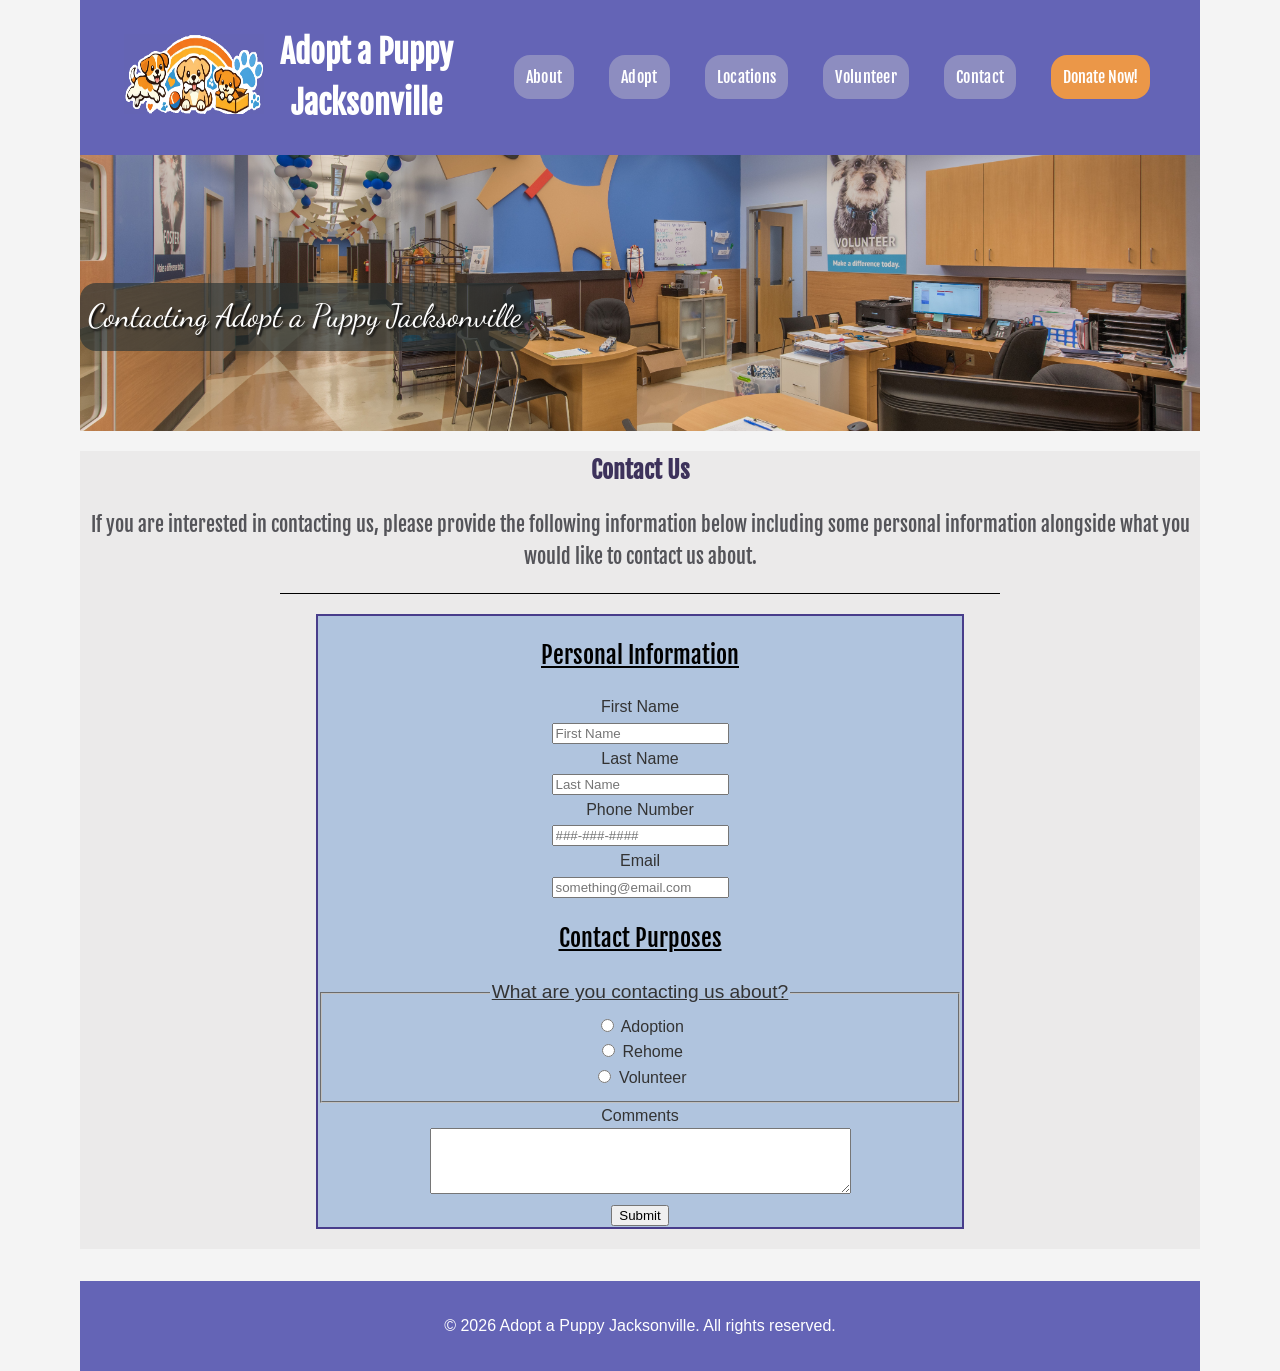
<file: pages/contact.html>
<!DOCTYPE html>
<html lang="en">
    <head>
        <meta charset="UTF-8">
        <title>Contact Us</title>
        <link rel="stylesheet" href="../css/styleContact.css">
        <link rel="preconnect" href="https://fonts.googleapis.com">
        <link rel="preconnect" href="https://fonts.gstatic.com" crossorigin>
        <link href="https://fonts.googleapis.com/css2?family=Dancing+Script:wght@400..700&family=Fjalla+One&display=swap" rel="stylesheet">

    </head>
    <body>
        <header>
            <nav>
                <a href="../index.html"><img id="logo" src="../images/logo1.png" alt="Adopt a Puppy Jax Logo"></a>
                <h1> Adopt a Puppy Jacksonville </h1>
                <ul>
                    <li><a class="link"  href="about.html">About</a></li>
                    <li><a class="link" href="adopt.html">Adopt</a></li>
                    <li><a class="link" href="locations.html">Locations</a></li>
                    <li><a class="link" href="volunteer.html">Volunteer</a></li>
                    <li><a class="link" href="contact.html">Contact</a></li>
                    <li><a class="linkOrange" href="donate.html">Donate Now!</a></li>
                </ul>
            </nav>

            <section class="cover">
                <p id="statement">Contacting Adopt a Puppy Jacksonville</p>
            </section>
        </header>

        <main>
            <section>
                <h1>Contact Us</h1>
                <p id="introPara">If you are interested in contacting us, please provide the following information below including some personal 
                    information alongside what you would like to contact us about.</p>
            </section>
            
            <section id="simpleBox">
                <form id="formSection" method="get" action="https://www.w3schools.com/action_page.php">
                    <p class="formHeader">Personal Information</p>
                    <label for="fname">First Name</label><br>
                    <input type="text" name="fname" id="fname" placeholder="First Name" required><br>
                    <label for="lname">Last Name</label><br>
                    <input type="text" name="lname" id="lname" placeholder="Last Name" required><br>
                    <label for="phone">Phone Number</label><br>
                    <input type="tell" name="phone" id="phone" placeholder="###-###-####" pattern="[0-9]{3}-[0-9]{3}-[0-9]{4}" required><br>
                    <label for="email">Email</label><br>
                    <input type="email" name="email" id="email" placeholder="something@email.com" required><br>

                    <p class="formHeader">Contact Purposes</p>
                    <fieldset>
                        <legend>What are you contacting us about?</legend>
                        <input type="radio" name="contactPurpose" id="adoption" value="adoption" required> <label for="adoption">Adoption</label><br>
                        <input type="radio" name="contactPurpose" id="rehome" value="rehome" required> <label for="rehome">Rehome</label><br>
                        <input type="radio" name="contactPurpose" id="volunteer" value="volunteer" required> <label for="volunteer">Volunteer</label><br>
                    </fieldset>
                    <label for="comment">Comments</label><br>
                    <textarea name="Comment" id="comment" cols="50" rows="4"></textarea><br>
                    <input type="submit">

                </form>
            </section>

        </main>

        <footer>
            <p>&copy; 2026 Adopt a Puppy Jacksonville. All rights reserved.</p>
        </footer>

    </body>
</html>
</file>
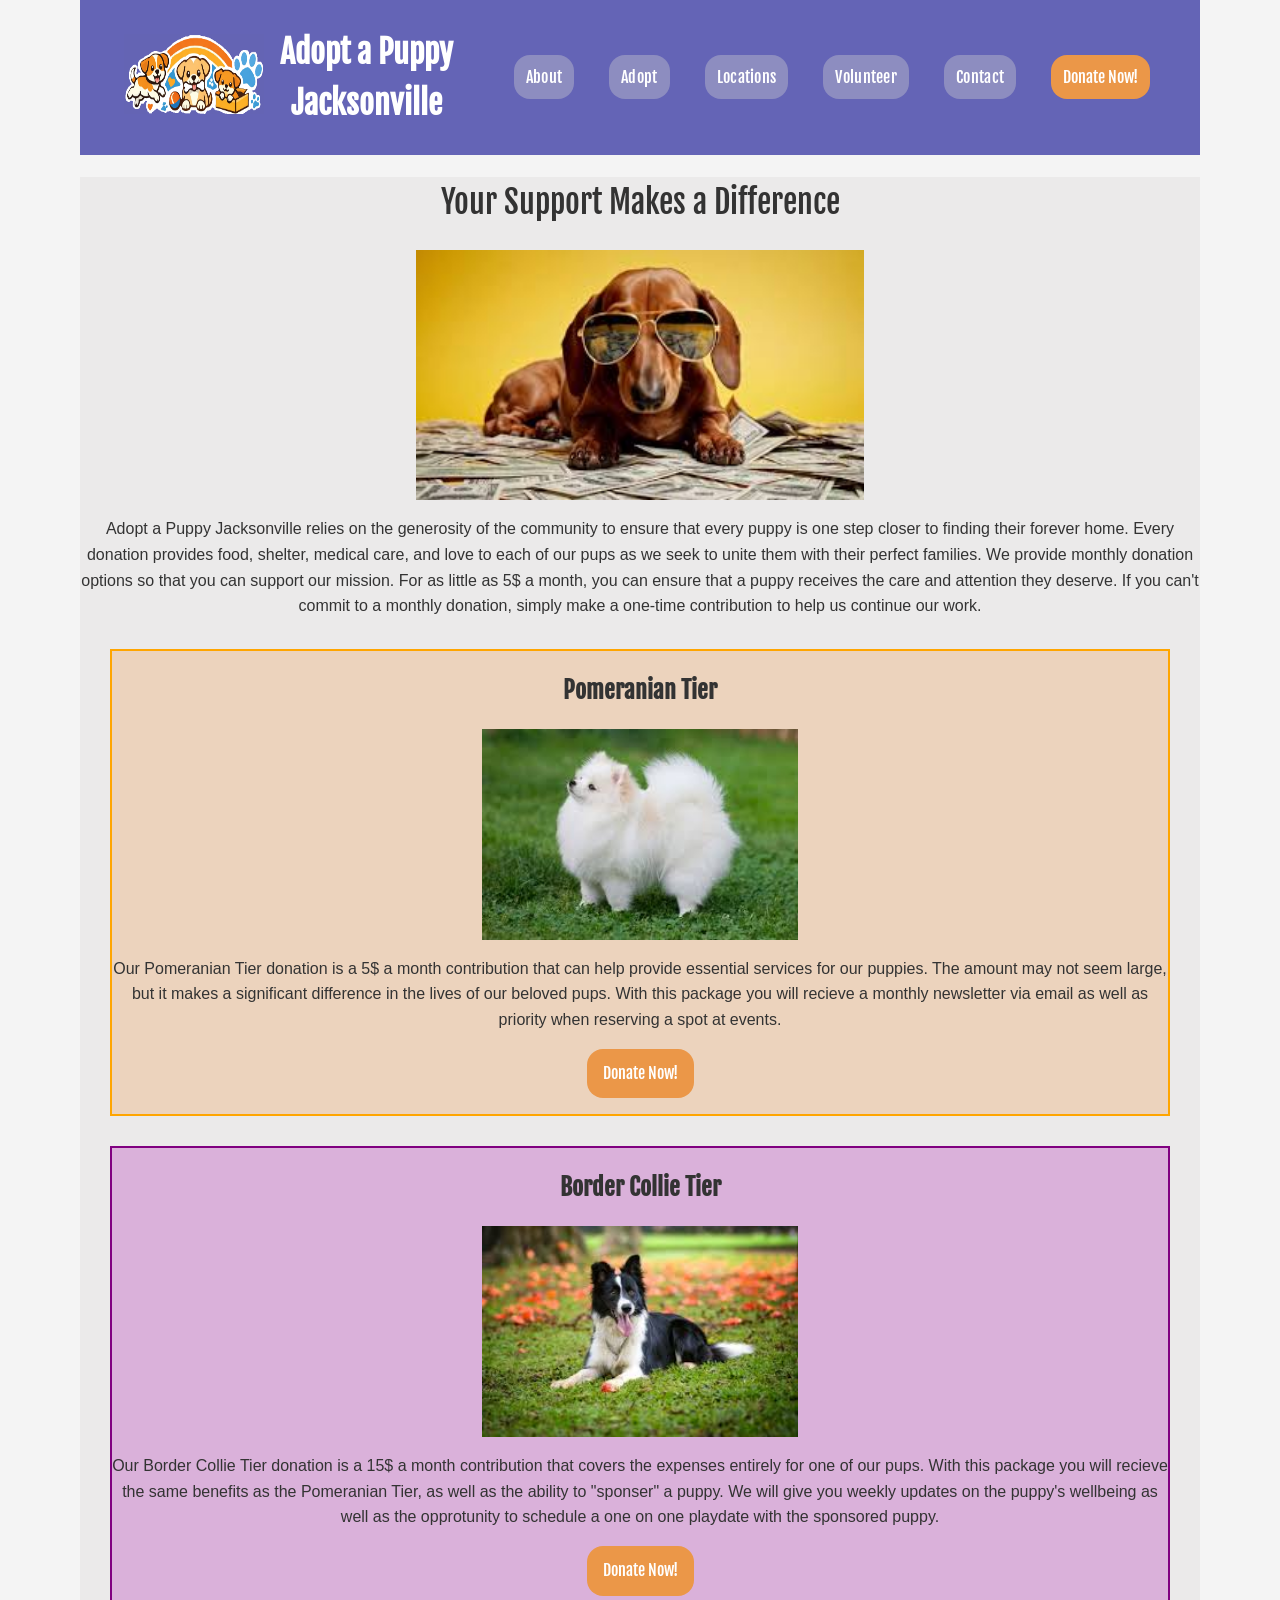
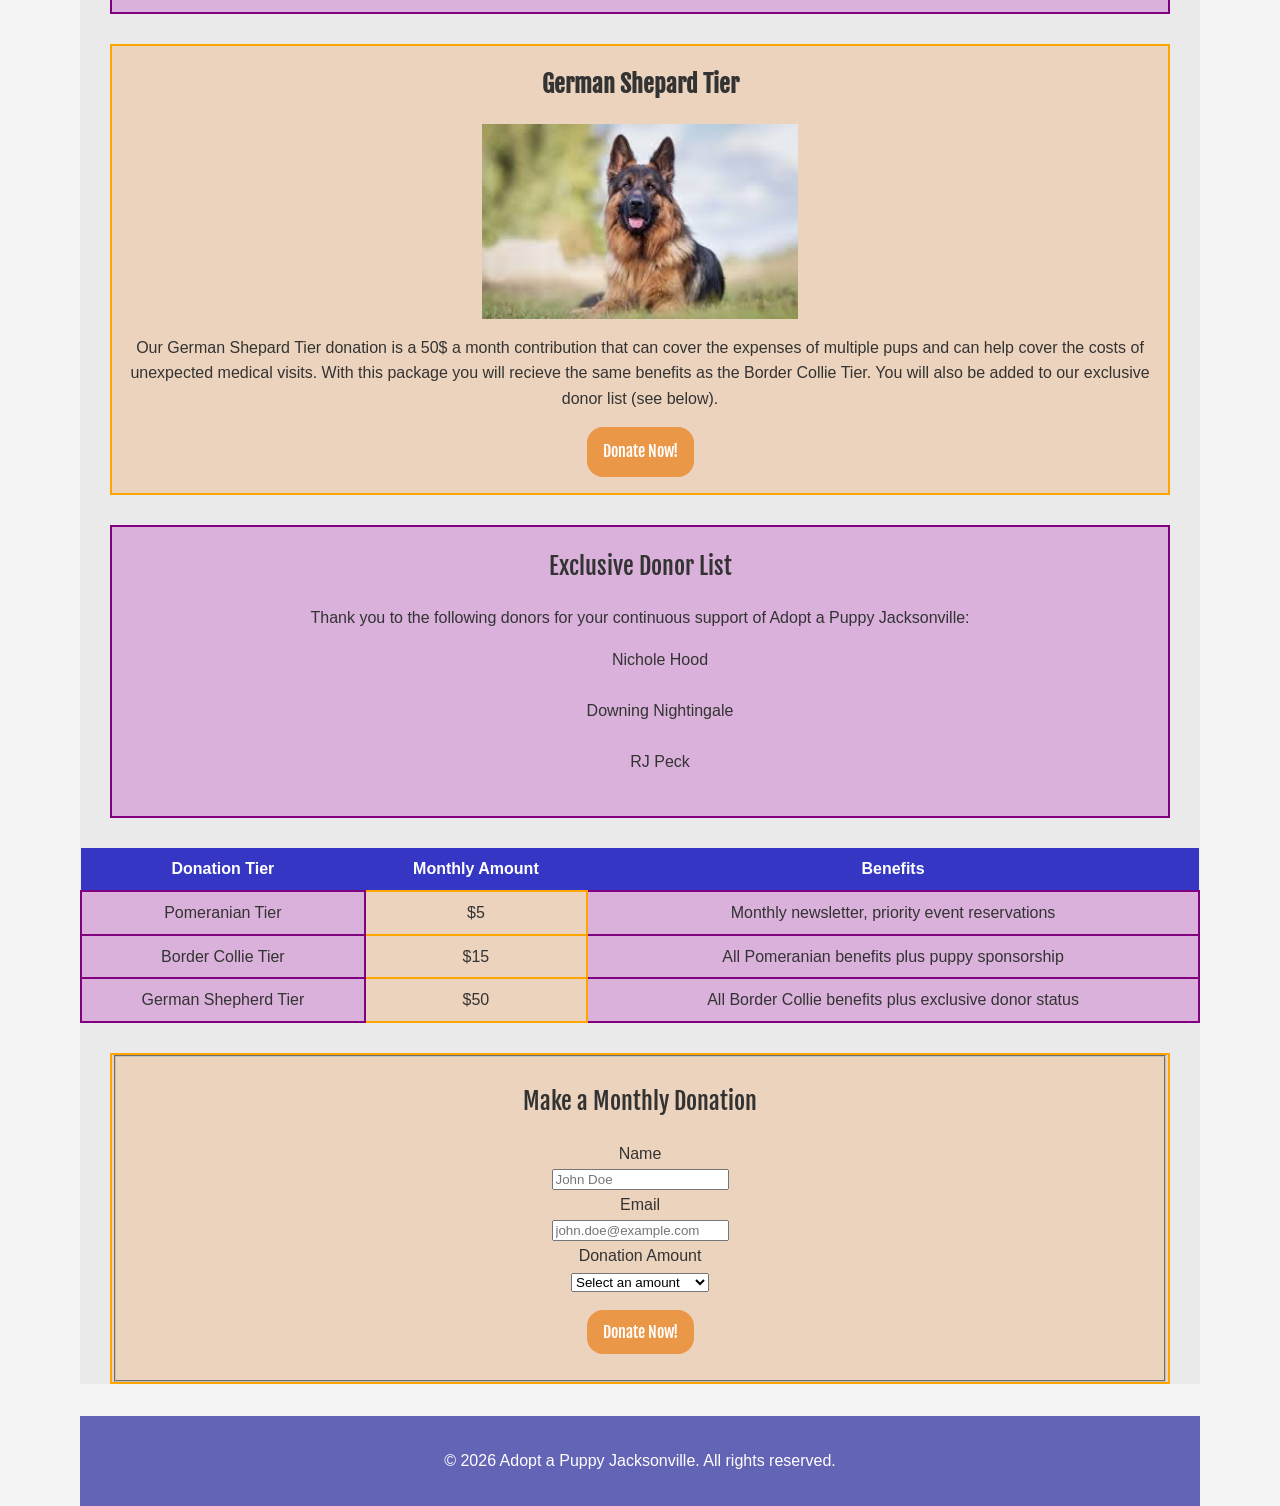
<file: pages/donate.html>
<!DOCTYPE html>
<html lang="en">
<head>
    <meta charset="UTF-8">
    <title>Donate</title>
    <link rel="stylesheet" href="../css/donate.css">
    <link rel="preconnect" href="https://fonts.googleapis.com">
    <link rel="preconnect" href="https://fonts.gstatic.com" crossorigin>
    <link href="https://fonts.googleapis.com/css2?family=Dancing+Script:wght@400..700&family=Fjalla+One&display=swap" rel="stylesheet">
    <script src="../js/donate.js"></script>
</head>
    <body>
    <header>
        <nav>
            <a href="../index.html"><img id="logo" src="../images/logo1.png" alt="Adopt a Puppy Jax Logo"></a>
            <h1> Adopt a Puppy Jacksonville </h1>
            <ul>
                <li><a class="link"  href="about.html">About</a></li>
                <li><a class="link" href="adopt.html">Adopt</a></li>
                <li><a class="link" href="locations.html">Locations</a></li>
                <li><a class="link" href="volunteer.html">Volunteer</a></li>
                <li><a class="link" href="contact.html">Contact</a></li>
                <li><a class="linkOrange" href="donate.html">Donate Now!</a></li>
            </ul>
            

            
        </nav>
      
    </header>

    <main>
    <h1 class="fjalla-one-regular">Your Support Makes a Difference</h1>
    <img id="headerimage" src="../images/richDog.jpeg" alt="Rich Dog">
    <p>Adopt a Puppy Jacksonville relies on the generosity of the community to ensure that every puppy is one step closer to finding their forever home. Every donation provides food, shelter, medical care, and love to each of our pups as we seek to unite them with their perfect families.
    We provide monthly donation options so that you can support our mission. For as little as 5$ a month, you can ensure that a puppy receives the care and attention they deserve. If you can't commit to a monthly donation, simply make a one-time contribution to help us continue our work.</p>

    <div class="donationOptions" id="fiveDollars">
        <h2>Pomeranian Tier</h2>
        <img src="../images/pomeranian.jpeg" alt="Pomeranian" class="donationImage">
        <p>Our Pomeranian Tier donation is a 5$ a month contribution that can help provide essential services for our puppies. The amount may not seem large, but it makes a significant difference in the lives of our beloved pups. With this package you will recieve a monthly newsletter via email as well as priority when reserving a spot at events.</p>
        <a href="#donationForm" class="donateButton">Donate Now!</a>
    </div>
    <div class="donationOptions" id="fifteenDollars">
        <h2>Border Collie Tier</h2>
        <img src="../images/borderCollie.jpeg" alt="Border Collie" class="donationImage">
        <p>Our Border Collie Tier donation is a 15$ a month contribution that covers the expenses entirely for one of our pups. With this package you will recieve the same benefits as the Pomeranian Tier, as well as the ability to "sponser" a puppy. We will give you weekly updates on the puppy's wellbeing as well as the opprotunity to schedule a one on one playdate with the sponsored puppy.</p>
        <a href="#donationForm" class="donateButton">Donate Now!</a>
    </div>
    <div class="donationOptions" id="fiftyDollars">
        <h2>German Shepard Tier</h2>
        <img src="../images/GermanShepherd.jpeg" alt="German Shepherd" class="donationImage">
        <p>Our German Shepard Tier donation is a 50$ a month contribution that can cover the expenses of multiple pups and can help cover the costs of unexpected medical visits. With this package you will recieve the same benefits as the Border Collie Tier. You will also be added to our exclusive donor list (see below).</p>
        <a href="#donationForm" class="donateButton">Donate Now!</a>
    </div>
    <div class="donorList" id="donationList">
        <h2 class="fjalla-one-regular">Exclusive Donor List</h2>
        <p>Thank you to the following donors for your continuous support of Adopt a Puppy Jacksonville:</p>
        
        <ul id="donorList">
    
        </ul>
    </div>
    <div class="donationTable">
        <table>
            <thead>
                <tr>
                    <th>Donation Tier</th>
                    <th>Monthly Amount</th>
                    <th>Benefits</th>
                </tr>
            </thead>
            <tbody>
                <tr>
                    <td>Pomeranian Tier</td>
                    <td>$5</td>
                    <td>Monthly newsletter, priority event reservations</td>
                </tr>
                <tr>
                    <td>Border Collie Tier</td>
                    <td>$15</td>
                    <td>All Pomeranian benefits plus puppy sponsorship</td>
                </tr>
                <tr>
                    <td>German Shepherd Tier</td>
                    <td>$50</td>
                    <td>All Border Collie benefits plus exclusive donor status</td>
                </tr>
            </tbody>
        </table>
    </div>

    <form method="post" id="donationForm" action="https://www.w3schools.com/action_page.php">
        <fieldset>
            <h2 class="fjalla-one-regular">Make a Monthly Donation</h2>
            <label for="donorName">Name</label><br>
            <input type="text" name="donorName" id="donorName" placeholder="John Doe" required ><br/>
            <label for="donorEmail">Email</label><br>
            <input type="email" name="donorEmail" id="donorEmail" placeholder="john.doe@example.com" required><br/>
            <label for="donationAmount">Donation Amount</label><br>
            <select name="donationAmount" id="donationAmount">
                <option value="">Select an amount</option>
                <option value="0">One Time Donation</option>
                <option value="5">$5</option>
                <option value="15">$15</option>
                <option value="50">$50</option>
            </select>
            <br>

            <div id="oneTimeDonationSection">
                
            <button type="submit" class="donateButton">Donate Now!</button>
        </fieldset>
    </form>
    </main>

    <footer>
        <p>&copy; 2026 Adopt a Puppy Jacksonville. All rights reserved.</p>
    </footer>

</body>
</html>
</file>
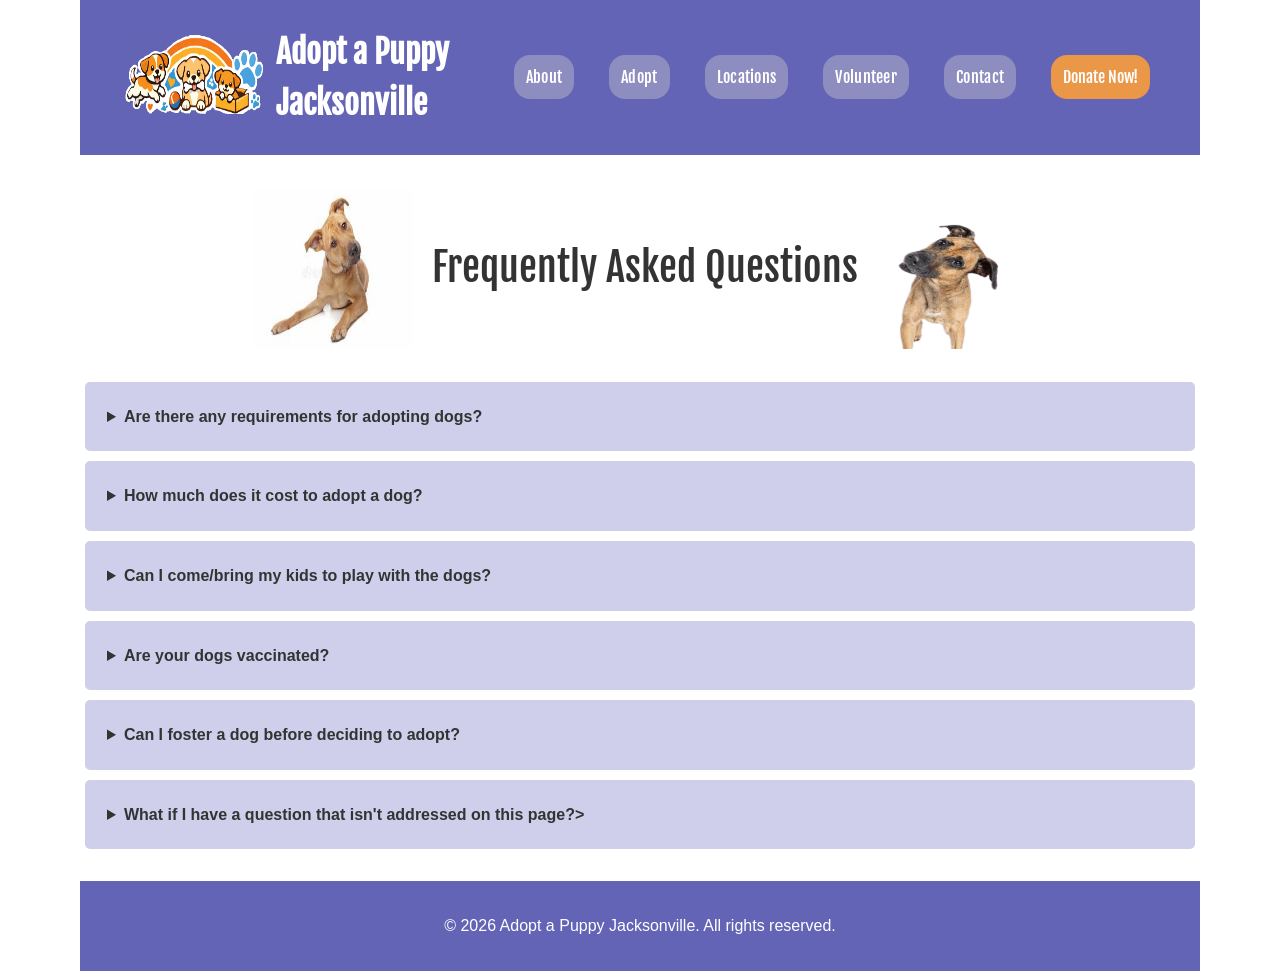
<file: pages/FAQ.html>
<!DOCTYPE html>
<html lang="en">
<head>
    <meta charset="UTF-8">
    <title>FAQ</title>
    <link rel="stylesheet" href="../css/styleFAQ.css">
    <link rel="preconnect" href="https://fonts.googleapis.com">
    <link rel="preconnect" href="https://fonts.gstatic.com" crossorigin>
    <link href="https://fonts.googleapis.com/css2?family=Dancing+Script:wght@400..700&family=Fjalla+One&display=swap" rel="stylesheet">

</head>
    <body>
    <header>
        <nav>
            <a href="../index.html"><img id="logo" src="../images/logo1.png" alt="Adopt a Puppy Jax Logo"></a>
            <h1> Adopt a Puppy Jacksonville </h1>
            <ul>
                <li><a class="link"  href="about.html">About</a></li>
                <li><a class="link" href="adopt.html">Adopt</a></li>
                <li><a class="link" href="locations.html">Locations</a></li>
                <li><a class="link" href="volunteer.html">Volunteer</a></li>
                <li><a class="link" href="contact.html">Contact</a></li>
                <li><a class="linkOrange" href="donate.html">Donate Now!</a></li>
            </ul>
            

            
        </nav>
      
    </header>

    <main>
        <h2 class="fjalla-one-regular"> <img src="../images/confusedDog(1).jpeg" /> Frequently Asked Questions<img src="../images/confusedDog(2).png" /></h2>
     <details>
         <summary>Are there any requirements for adopting dogs?</summary>
         <h3>Answer: Just a few!</h3>
         <p>Although we would love to be able to give everyone who is willing the opportunity to adopt, some requirements must first be met.</p>
         <ul>
             <li class="FAQList">Must be 18 years or older, or have the consent of a parent or guardian before adopting.</li>
             <li class="FAQList">Identification, such as a license or passport, must be presented at the time of adoption.</li>
             <li class="FAQList">Adopters must be able to provide a safe and stable living environment for their newfound family.</li>
             <li class="FAQList">Adopters must not have any violent criminal records, such as a history of abuse or assault.</li>
         </ul><br />
         <p>Find out if one of our puts is the right fit for you on our <a href="adopt.html">Adoption</a> page!</p>
     </details>
     <details>
         <summary>How much does it cost to adopt a dog?</summary>
         <h3>Answer: 20$ </h3>
         <img src="../images/moneyDog.png"  />
         <p>Only a small service fee of 20$ is required to adopt a furry friend. This is in part thanks to our generous donators who ensure that we can keep prices low for families who wish to adopt.</p>
     </details>
    <details>
        <summary>Can I come/bring my kids to play with the dogs?</summary>
        <h3> Answer: Absolutley!</h3>
        <p>We love when families come and interact with the pups! You can call ahead and schedule an appointment to come play with them over the phone or on our <a href="volunteer.html">Volunteer</a> page in just a few minutes. And of course, it is completely free!</p>
    </details>  
    <details>
        <summary>Are your dogs vaccinated?</summary>
        <h3>Answer: Yes!</h3><img src="../images/doctorDog.png" />
        <p>All of our dogs are vaccinated and up to date on their shots. We also make sure to give them regular checkups to ensure that they are healthy and happy!</p>
    </details>
    <details>
        <summary>Can I foster a dog before deciding to adopt?</summary>
        <h3>Answer: Yes!</h3>
        <p>We understand that adopting can be a big decision, and we encourage families who are unsure about the commitment to foster one of our pups before adopting! If you do decide to adopt, just stop by to finish some paperwork give your fostered pup a permenant home.</p>
    </details>
    <details>
        <summary>What if I have a question that isn't addressed on this page?></summary>
        <h3>Contact us!</h3><img src="../images/dogPhone.png"  />
        <p>You can always give us a call or shoot us an email during our regular ours of operation! You can find our contact information <a href="contact.html">here</a>!</p>
    </details>
    </main>

    <footer>
        <p>&copy; 2026 Adopt a Puppy Jacksonville. All rights reserved.</p>
    </footer>

</body>
</html>
</file>
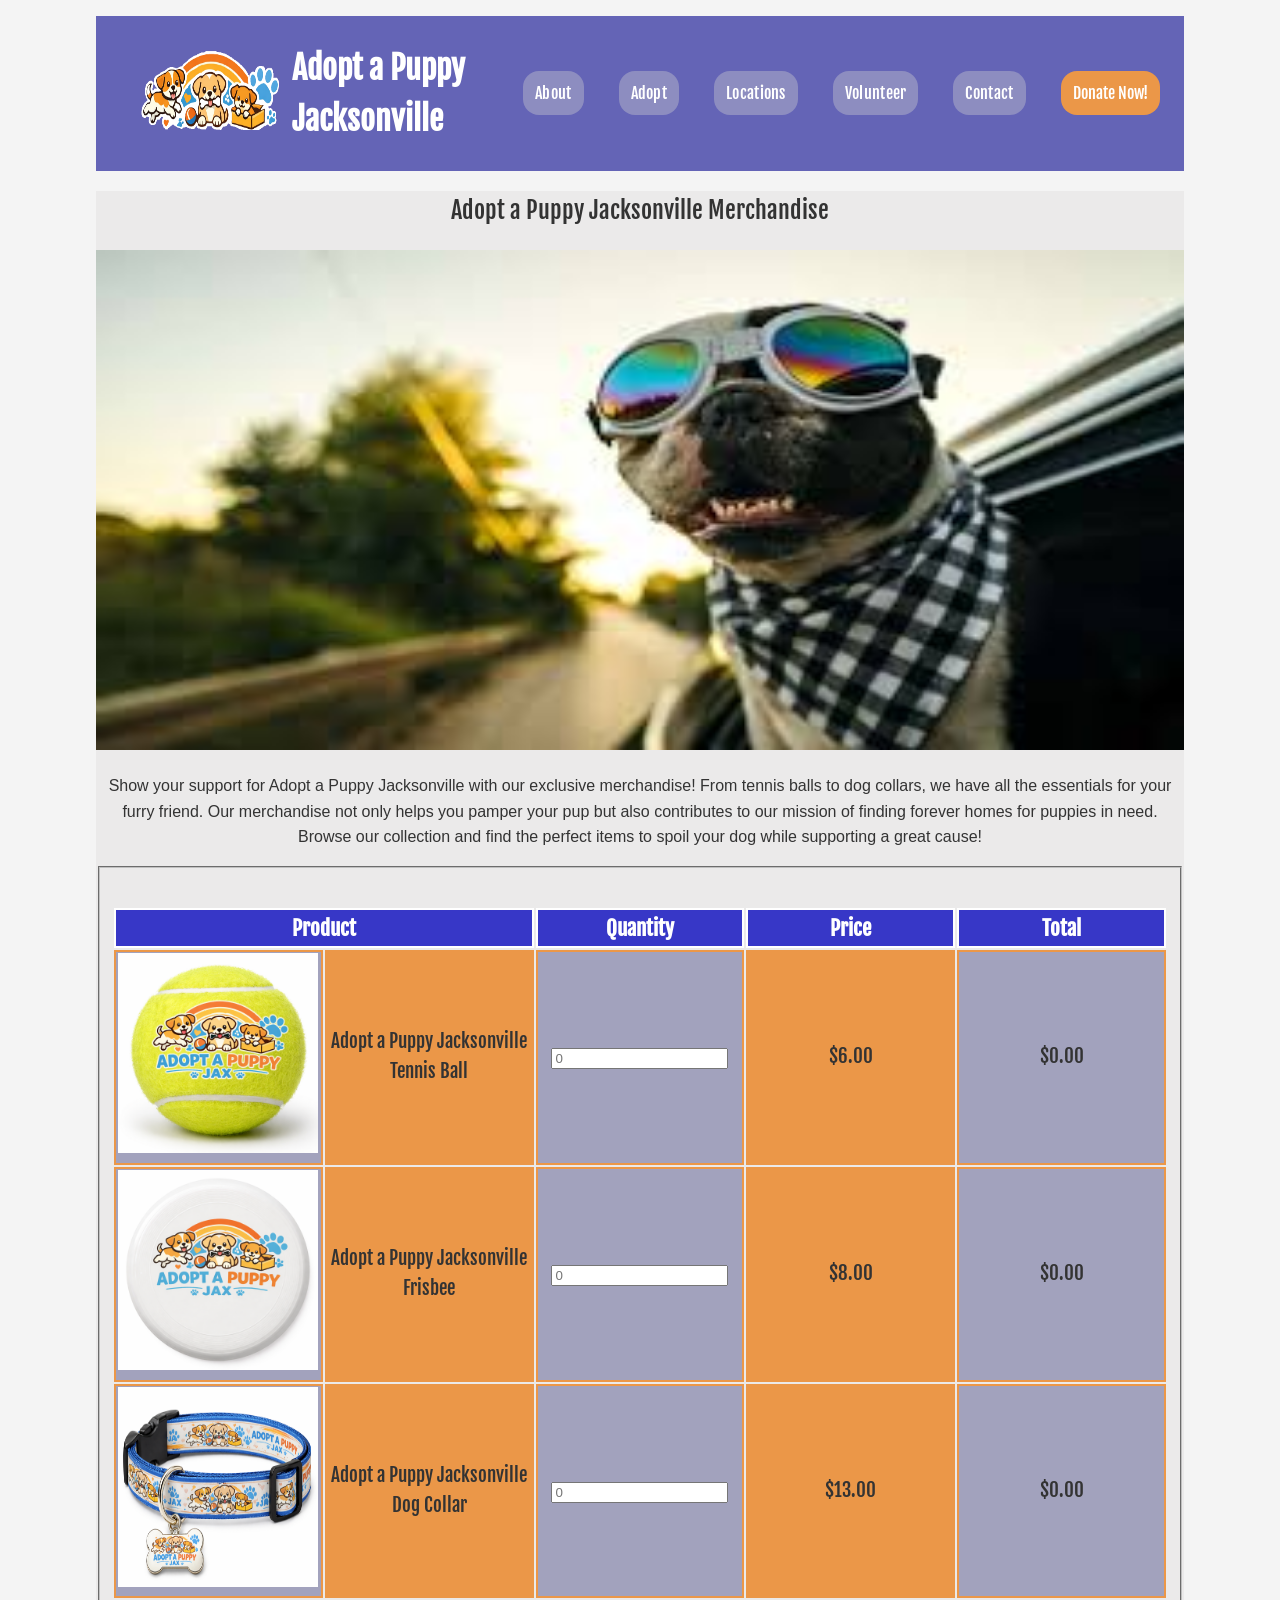
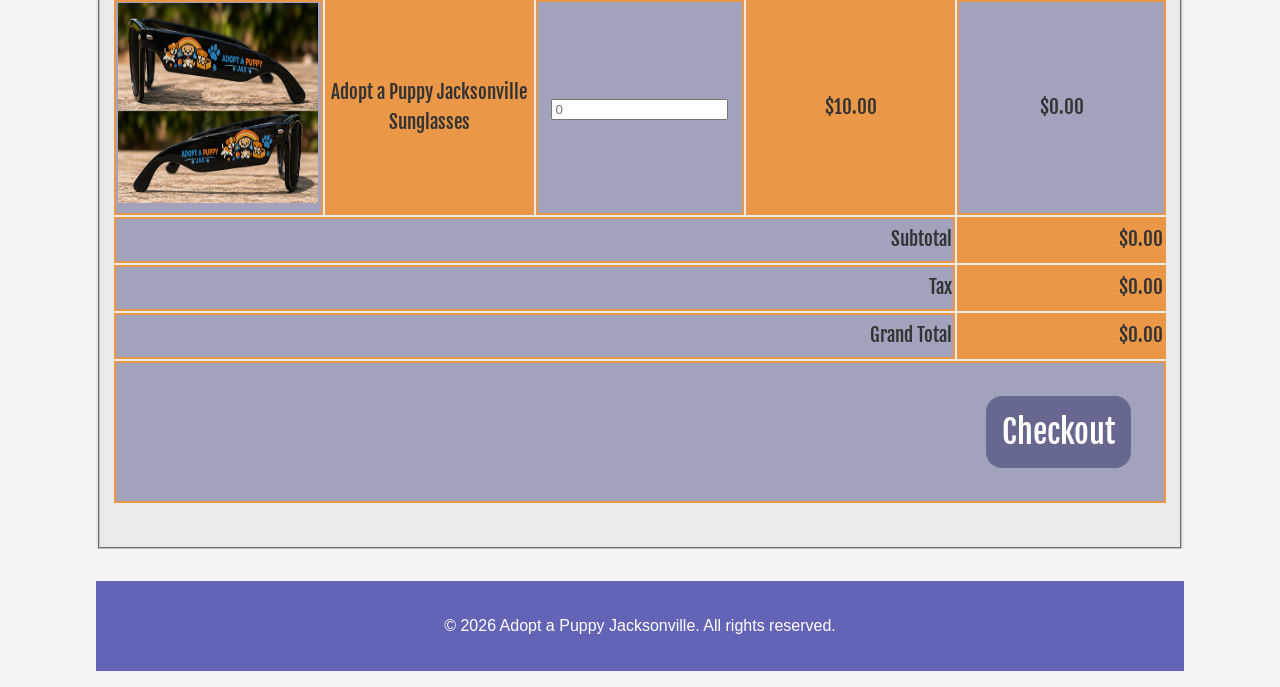
<file: pages/merch.html>
<!DOCTYPE html>
<html lang="en">
<head>
    <meta charset="UTF-8">
    <title>Merchandise Shop</title>
    <link rel="stylesheet" href="../css/merch.css"> 
    <link rel="preconnect" href="https://fonts.googleapis.com">
    <link rel="preconnect" href="https://fonts.gstatic.com" crossorigin>
    <link href="https://fonts.googleapis.com/css2?family=Dancing+Script:wght@400..700&family=Fjalla+One&display=swap" rel="stylesheet">
<script src="../js/merchdata.js" ></script>
</head>
    <body>
    <header>
        <nav>
            <a href="../index.html"><img id="logo" src="../images/logo1.png" alt="Adopt a Puppy Jax Logo"></a>
            <h1> Adopt a Puppy Jacksonville </h1>
            <ul>
                <li><a class="link"  href="about.html">About</a></li>
                <li><a class="link" href="adopt.html">Adopt</a></li>
                <li><a class="link" href="locations.html">Locations</a></li>
                <li><a class="link" href="volunteer.html">Volunteer</a></li>
                <li><a class="link" href="contact.html">Contact</a></li>
                <li><a class="linkOrange" href="donate.html">Donate Now!</a></li>
            </ul>
            

            
        </nav>
      
    </header>

    <main>
    <h2 class="fjalla-one-regular">Adopt a Puppy Jacksonville Merchandise</h2>
    <img id="headerimage" src="../images/coolDawg.jpeg" alt="Merchandise Header">
    <p>Show your support for Adopt a Puppy Jacksonville with our exclusive merchandise! From tennis balls to dog collars, we have all the essentials for your furry friend. Our merchandise not only helps you pamper your pup but also contributes to our mission of finding forever homes for puppies in need. Browse our collection and find the perfect items to spoil your dog while supporting a great cause!</p>
    <form method="post" id="merchStore">
        <fieldset>
    <table>
        <thead>
            <tr>
                <th colspan="2">Product</th>
                <th>Quantity</th>
                <th>Price</th>
                <th>Total</th>
            </tr>
        </thead>
       <tbody>
        <tr>
            <td><img src="../images/tennisBall.png" alt="Tennis Ball"></td>
            <td class="productName">Adopt a Puppy Jacksonville Tennis Ball</td>
            <td ><input type="number" name="ball" class="inputs" min="0"  class="numberInput" placeholder="0"></td>
            <td>$6.00</td>
            <td id="total">$0.00</td>
        </tr>
        <tr>
            <td><img src="../images/frisbee.png" alt="Frisbee" ></td>
            <td class="productName">Adopt a Puppy Jacksonville Frisbee</td>
            <td ><input type="number" name="frisbee" class="inputs" min="0"  class="numberInput" placeholder="0"></td>
            <td>$8.00</td>
            <td id="total">$0.00</td>
        </tr>
        <tr>
            <td><img src="../images/dogCollar.png" alt="Dog Collar" ></td>
            <td class="productName">Adopt a Puppy Jacksonville Dog Collar</td>
            <td ><input type="number" name="collar" class="inputs" min="0"  class="numberInput" placeholder="0"></td>
            <td>$13.00</td>
            <td id="total">$0.00</td>
        </tr>
        <tr>
            <td><img src="../images/sunglasses.png" alt="Sunglasses" ></td>
            <td class="productName">Adopt a Puppy Jacksonville Sunglasses</td>
            <td ><input type="number" name="sunglasses" class="inputs" min="0" class="numberInput" placeholder="0"></td>
            <td>$10.00</td>
            <td id="total">$0.00</td>
        </tr>
        <tr class="totals">
            <td colspan="4">Subtotal</td>
            <td id="subtotal">$0.00</td>
        </tr>
        <tr class="totals">
            <td colspan="4">Tax</td>
            <td id="tax">$0.00</td>
        </tr>
        <tr class="totals">
            <td colspan="4">Grand Total</td>
            <td id="grandTotal">$0.00</td>
        </tr>
        <tr class="totals">
            <td colspan="5" ><button type="submit" id="checkout">Checkout</button></td>
       </tbody>
    </table>
    </fieldset>
    </form>
    </main>

    <footer>
        <p>&copy; 2026 Adopt a Puppy Jacksonville. All rights reserved.</p>
    </footer>

</body>
</html>
</file>
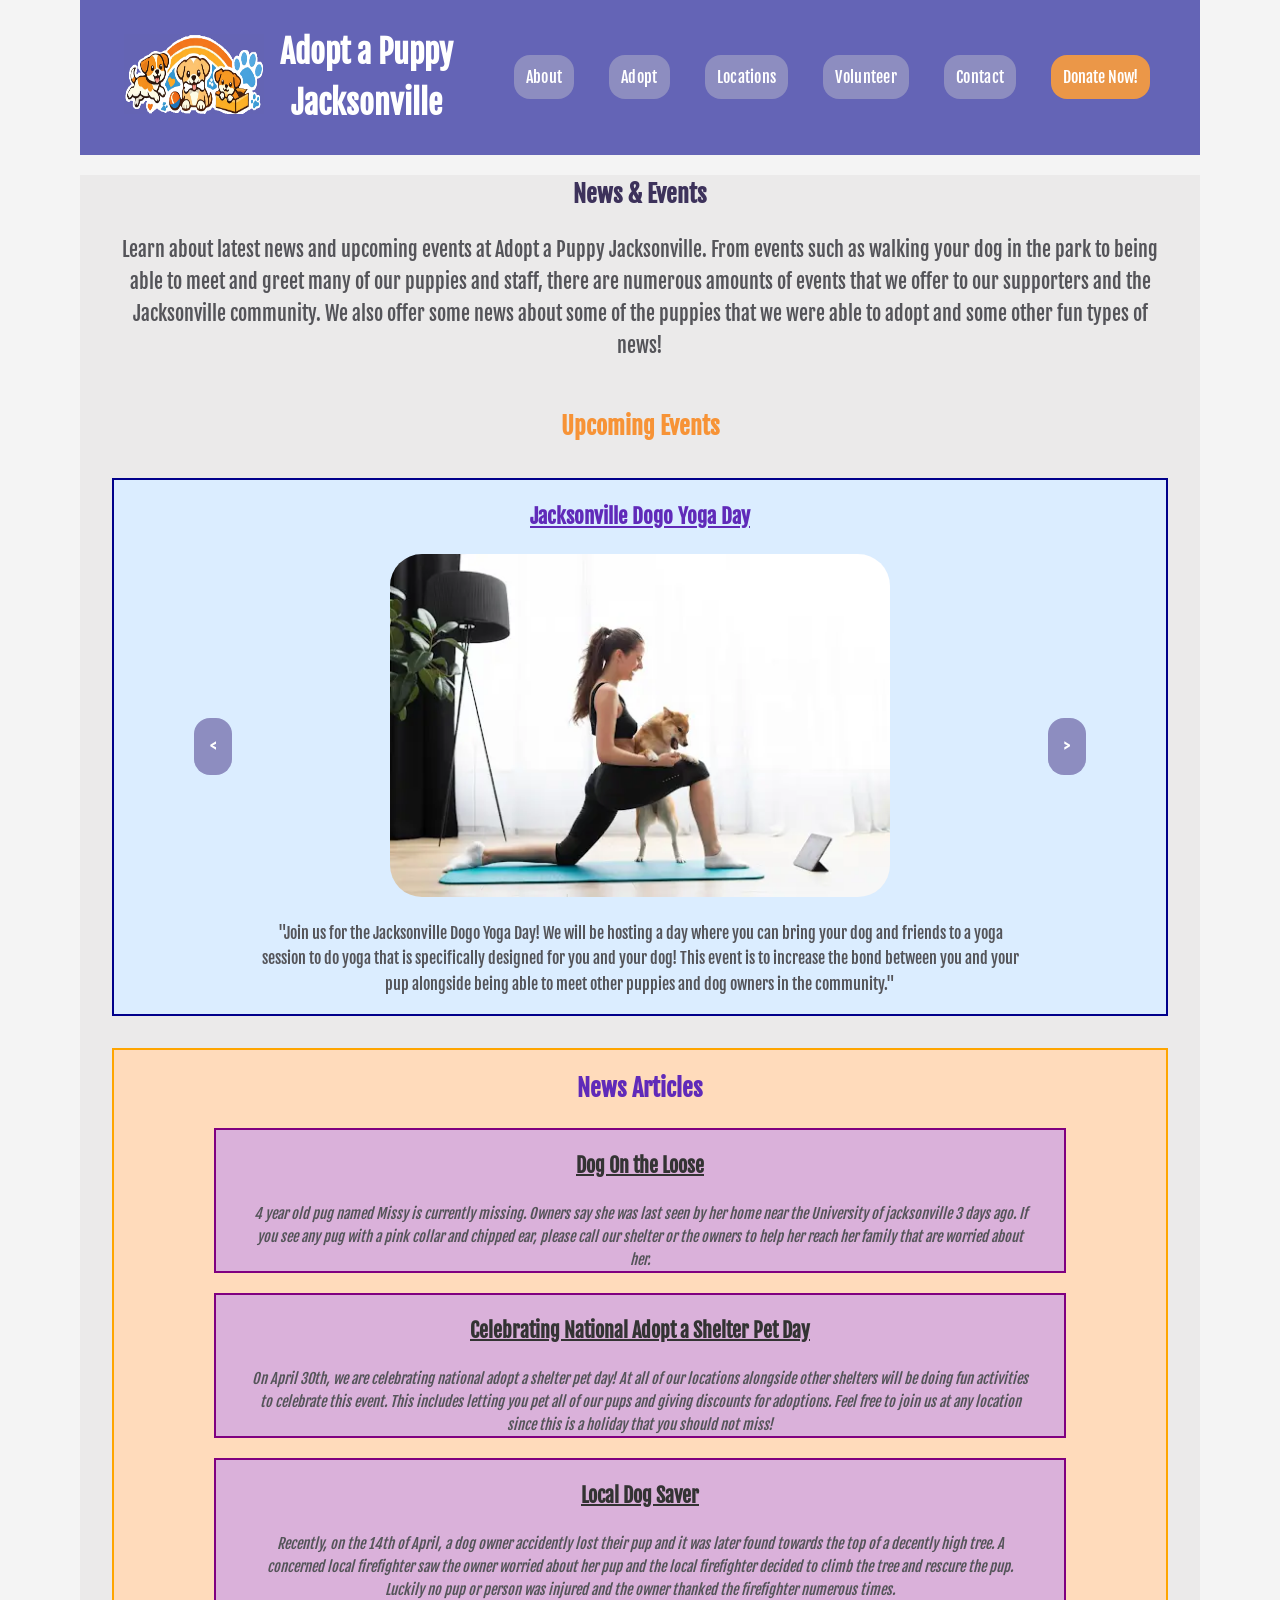
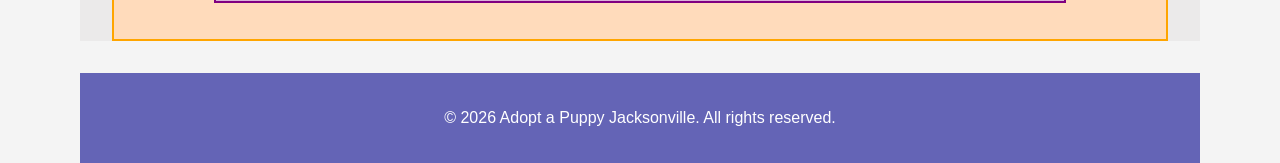
<file: pages/newsEvents.html>
<!DOCTYPE html>
<html lang="en">
<head>
    <meta charset="UTF-8">
    <title>News & Events</title>
    <link rel="stylesheet" href="../css/styleNewsEvents.css">
    <link rel="preconnect" href="https://fonts.googleapis.com">
    <link rel="preconnect" href="https://fonts.gstatic.com" crossorigin>
    <link href="https://fonts.googleapis.com/css2?family=Dancing+Script:wght@400..700&family=Fjalla+One&display=swap" rel="stylesheet">
    <script src="../js/newsEvents.js"></script>

</head>
    <body>
        <header>
            <nav>
                <a href="../index.html"><img id="logo" src="../images/logo1.png" alt="Adopt a Puppy Jax Logo"></a>
                <h1> Adopt a Puppy Jacksonville </h1>
                <ul>
                    <li><a class="link"  href="about.html">About</a></li>
                    <li><a class="link" href="adopt.html">Adopt</a></li>
                    <li><a class="link" href="locations.html">Locations</a></li>
                    <li><a class="link" href="volunteer.html">Volunteer</a></li>
                    <li><a class="link" href="contact.html">Contact</a></li>
                    <li><a class="linkOrange" href="donate.html">Donate Now!</a></li>
                </ul>
            </nav>
        </header>

        <main>
            <section>
                <div>
                    <h1>News & Events</h1>
                    <p id="introPara">Learn about latest news and upcoming events at Adopt a Puppy Jacksonville. From events such as walking your dog 
                        in the park to being able to meet and greet many of our puppies and staff, there are numerous amounts of 
                        events that we offer to our supporters and the Jacksonville community. We also offer some news about some of 
                        the puppies that we were able to adopt and some other fun types of news!</p><br>
                </div>
            </section>

            <section>
                <div>
                    <h2>Upcoming Events</h2>
                        <div class="eventGallery">
                            <p class="eventButtonL" onClick = "prevEvent()">&lt</p>
                            <div>
                                <h3 id="eventTitle">Jacksonville Dogo Yoga Day</h3>
                                <figure id="eventPhotoArea">
                                    <img src="../images/newsEvent1.avif" title ="Dogo Yoga Day" alt="Jacksonville Dogo Yoga Day Image" id="eventPhoto">
                                    <figcaption>Dogo Yoga Day</figcaption>
                                </figure>
                                <p id="eventDescription">"Join us for the Jacksonville Dogo Yoga Day! We will be hosting a day where you can bring your dog 
                                    and friends to a yoga session to do yoga that is specifically designed for you and your dog! This event is to increase the bond 
                                    between you and your pup alongside being able to meet other puppies and dog owners in the community."</p>
                            </div>
                            <p class="eventButtonR" onClick = "nextEvent()">&gt</p>
                        </div>
                </div>
            </section>

            <section>
                <div class="newsArea">
                    <h2 class="purpleText">News Articles</h2>
                    <div class="newsArticle">
                        <h3>Dog On the Loose</h3>
                        <p>4 year old pug named Missy is currently missing. Owners say she was last seen by her home near the University of jacksonville 3 
                            days ago. If you see any pug with a pink collar and chipped ear, please call our shelter or the owners to help her reach her
                            family that are worried about her.</p>
                    </div>
                    <div class="newsArticle">
                        <h3>Celebrating National Adopt a Shelter Pet Day</h3>
                        <p>On April 30th, we are celebrating national adopt a shelter pet day! At all of our locations alongside other shelters will be 
                            doing fun activities to celebrate this event. This includes letting you pet all of our pups and giving discounts for adoptions. 
                            Feel free to join us at any location since this is a holiday that you should not miss!</p>
                    </div>
                    <div class="newsArticle">
                        <h3>Local Dog Saver</h3>
                        <p>Recently, on the 14th of April, a dog owner accidently lost their pup and it was later found towards the top of a decently high 
                            tree. A concerned local firefighter saw the owner worried about her pup and the local firefighter decided to climb the tree and
                            rescure the pup. Luckily no pup or person was injured and the owner thanked the firefighter numerous times.</p>
                    </div>
                </div>
            </section>
        </main>

        <footer>
            <p>&copy; 2026 Adopt a Puppy Jacksonville. All rights reserved.</p>
        </footer>

    </body>
</html>
</file>
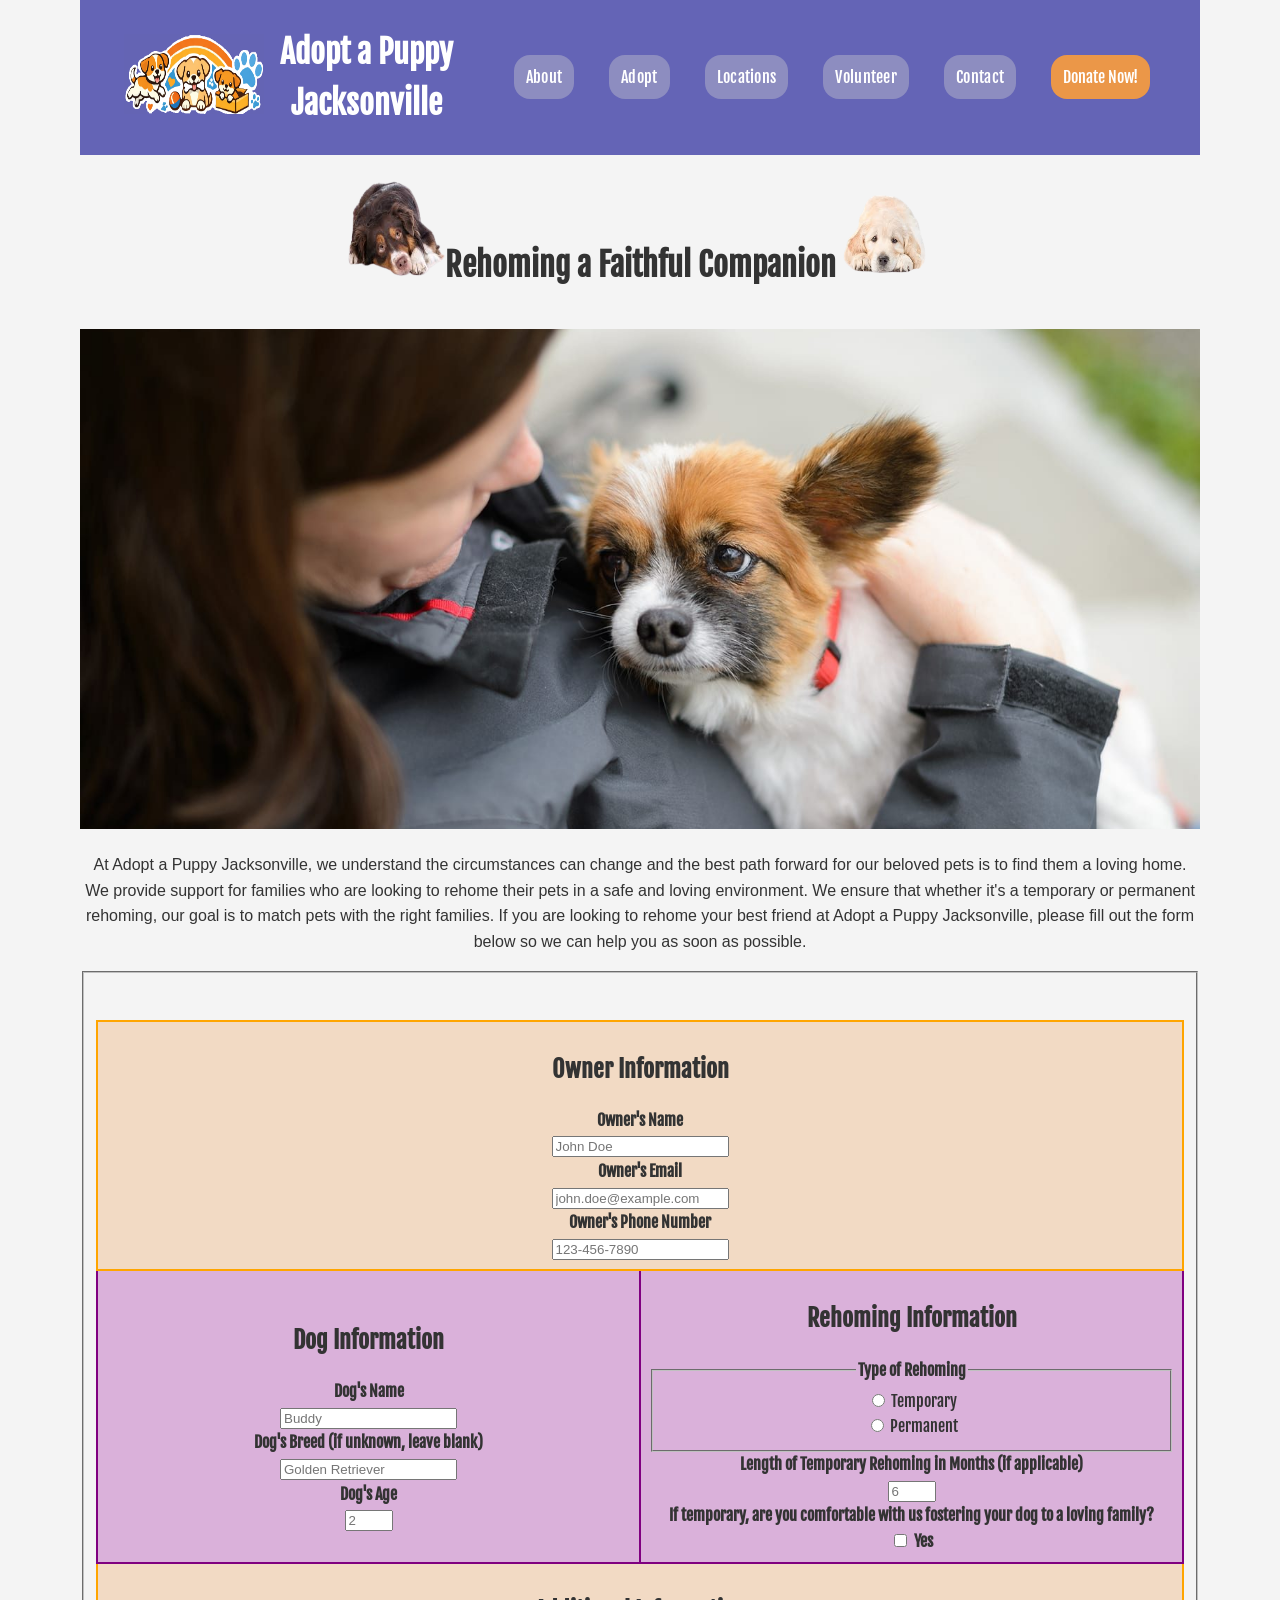
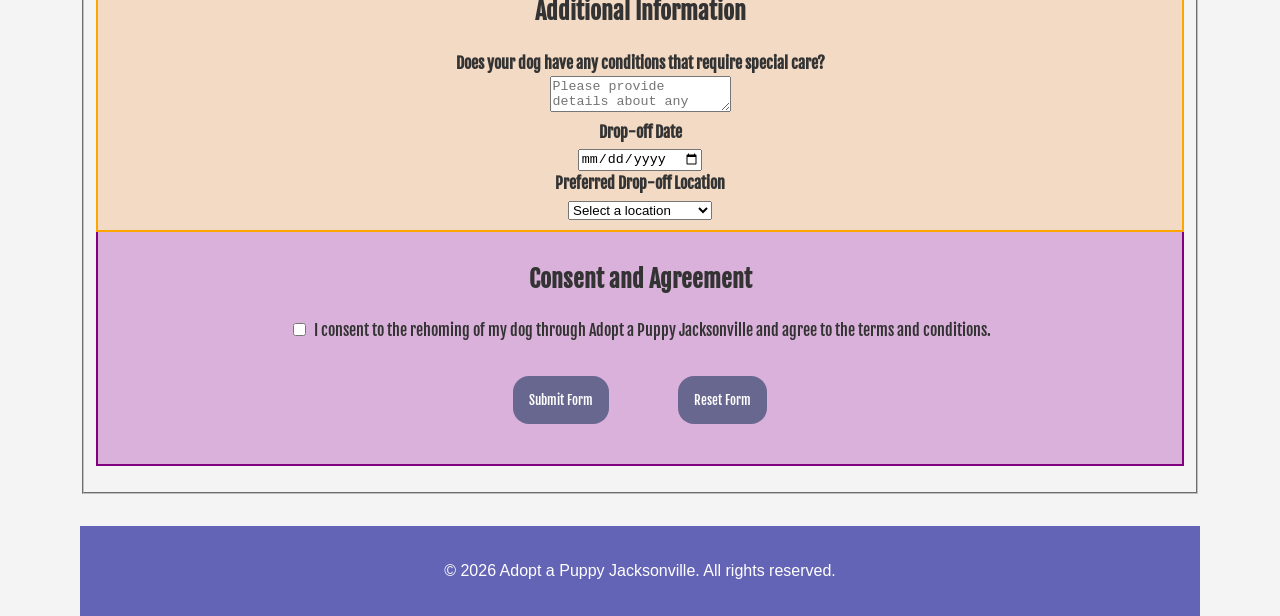
<file: pages/rehome.html>
<!DOCTYPE html>
<html lang="en">
<head>
    <meta charset="UTF-8">
    <title>Rehome a Puppy</title>
    <link rel="stylesheet" href="../css/styleRehome.css">
    <link rel="preconnect" href="https://fonts.googleapis.com">
    <link rel="preconnect" href="https://fonts.gstatic.com" crossorigin>
    <link href="https://fonts.googleapis.com/css2?family=Dancing+Script:wght@400..700&family=Fjalla+One&display=swap" rel="stylesheet">

</head>
    <body>
    <header>
        <nav>
            <a href="../index.html"><img id="logo" src="../images/logo1.png" alt="Adopt a Puppy Jax Logo"></a>
            <h1> Adopt a Puppy Jacksonville </h1>
            <ul>
                <li><a class="link"  href="about.html">About</a></li>
                <li><a class="link" href="adopt.html">Adopt</a></li>
                <li><a class="link" href="locations.html">Locations</a></li>
                <li><a class="link" href="volunteer.html">Volunteer</a></li>
                <li><a class="link" href="contact.html">Contact</a></li>
                <li><a class="linkOrange" href="donate.html">Donate Now!</a></li>
            </ul>
            

            
        </nav>
      
    </header

    <main>
    <h1><img src="../images/sadDog(1).png" alt="Sad Dog 1">Rehoming a Faithful Companion<img src="../images/sadDog(2).png" alt="Sad Dog 2"></h1>
    <img id="headerimage" src="../images/dogSadHeader.jpg" alt="Rehoming Header">
    <div id="rehomeSum">
    <p>At Adopt a Puppy Jacksonville, we understand the circumstances can change and the best path forward for our beloved pets is to find them a loving home. We provide support for families who are looking to rehome their pets in a safe and loving environment. We ensure that whether it's a temporary or permanent rehoming, our goal is to match pets with the right families. If you are looking to rehome your best friend at Adopt a Puppy Jacksonville, please fill out the form below so we can help you as soon as possible.</p>
    </div>

    <form method="post" action="https://www.w3schools.com/action_page.php">
        <fieldset>
            <table>
                <div id="ownerInfo">
                <tr>
                    <td colspan="2" class="orange">
                        <h2>Owner Information</h2>
                        <label for="ownerName">Owner's Name</label><br>
                        <input type="text" name="ownerName" id="ownerName" placeholder="John Doe" required><br/>                   
                        <label for="ownerEmail">Owner's Email</label><br>
                        <input type="email" name="ownerEmail" id="ownerEmail" placeholder="john.doe@example.com" required><br/>                        
                        <label for="ownerPhone">Owner's Phone Number</label><br>
                        <input type="tel" name="ownerPhone" id="ownerPhone" placeholder="123-456-7890" pattern="[0-9]{3}-[0-9]{3}-[0-9]{4}" required><br/>     
                    </td>
                </tr>
                </div>
                <tr>
                    <td class ="purple" id="dogInfo">
                        <h2>Dog Information</h2>
                        <label for="dogName">Dog's Name</label><br>
                        <input type="text" name="dogName" id="dogName" placeholder="Buddy" required><br>
                        <label for="dogBreed">Dog's Breed (if unknown, leave blank)</label><br>
                        <input type="text" name="dogBreed" id="dogBreed" placeholder="Golden Retriever"><br>
                        <label for="dogAge">Dog's Age</label><br>
                        <input type="number" name="dogAge" id="dogAge" placeholder="2" min="0" max="20" required><br>
                    </td>
                    <td class ="purple">
                        <h2>Rehoming Information</h2>
                        <fieldset>
                            <legend>Type of Rehoming</legend>
                        <input type="radio" name="rehomeType" id="temporary" value="Temporary" required><label for="temporary" class="reduced" > Temporary </label><br>
                        <input type="radio" name="rehomeType" id="permanent" value="Permanent" required><label for="permanent" class="reduced" > Permanent </label><br>
                        </fieldset>
                        <label for="length"> Length of Temporary Rehoming in Months (if applicable)</label><br/>
                        <input type="number" name="length" id="length" placeholder="6" min="1" max="24"><br/>
                        <label for="fostering">If temporary, are you comfortable with us fostering your dog to a loving family?</label><br/>
                        <input type="checkbox" name="fostering" id="fostering" value="yes">
                        <label for="fostering">Yes</label>
                       
                    </td>
                </tr>
                <tr>
                    <td colspan="2" class="orange">
                        <h2> Additional Information</h2>
                        <label for="needs">Does your dog have any conditions that require special care?</label><br>
                        <textarea name="needs" id="needs" placeholder="Please provide details about any special care your dog may require."></textarea><br>
                        <label for="dropOffDate">Drop-off Date</label><br>
                        <input type="date" name="dropOffDate" id="dropOffDate" required><br>
                        <label for="dropOffLocation">Preferred Drop-off Location</label><br>
                        <select name="dropOffLocation" id="dropOffLocation" required>
                            <option value="">Select a location</option>
                            <option value="San Marco">San Marco Shelter</option>
                            <option value="Riverside">Riverside Shelter</option>
                            <option value="Beach Blvd">Beach Blvd Shelter</option>
                            <option value="Orange Park">Orange Park Shelter</option>
                        </select>
                    </td>                 
                </tr>
                <tr>
                    <td colspan="2" class="purple">
                        <h2>Consent and Agreement</h2>
                        <input type="checkbox" name="consent" id="consent" value="agree" required>
                        <label for="consent" class="reduced">I consent to the rehoming of my dog through Adopt a Puppy Jacksonville and agree to the terms and conditions.</label>
                        <br>
                        <button type="submit">Submit Form</button>
                        <button type="reset">Reset Form</button>
                    </td>
                </tr>
            </table>
        </fieldset>
</main>

    <footer>
        <p>&copy; 2026 Adopt a Puppy Jacksonville. All rights reserved.</p>
    </footer>

</body>
</html>
</file>
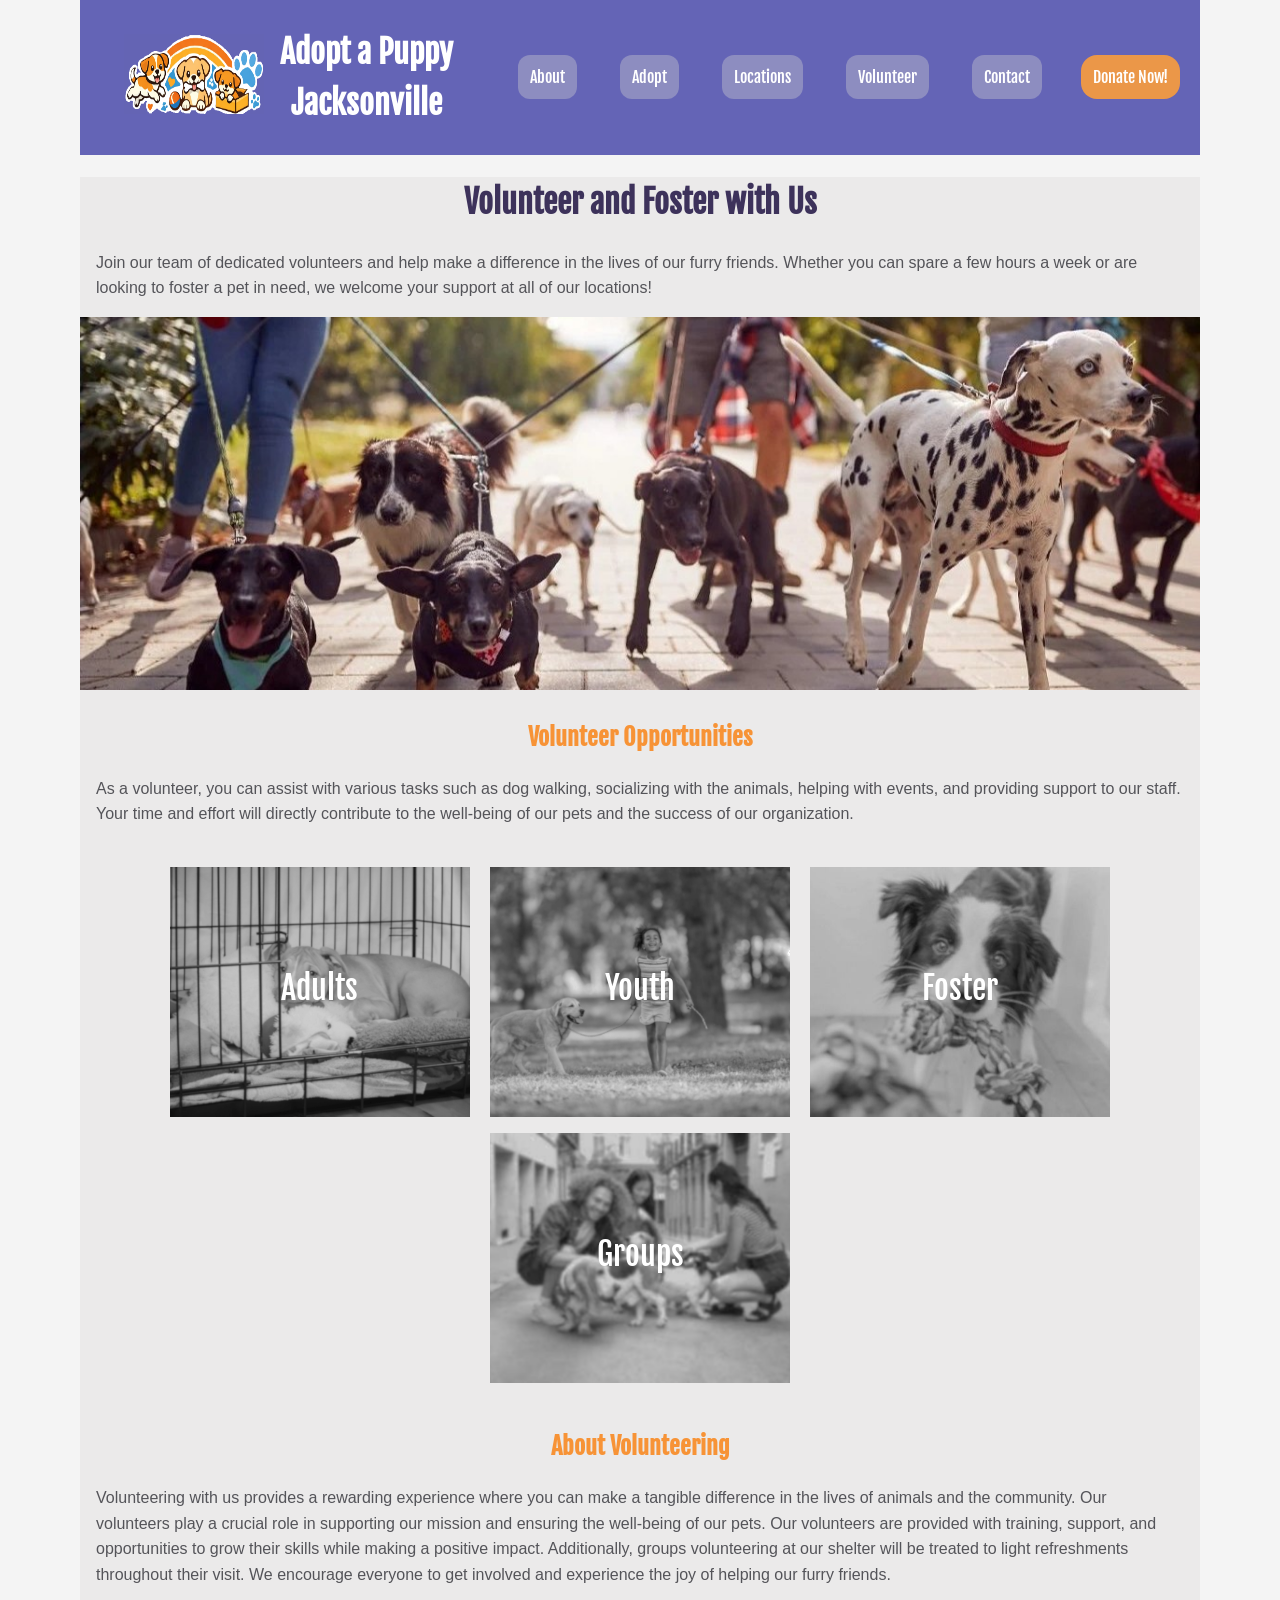
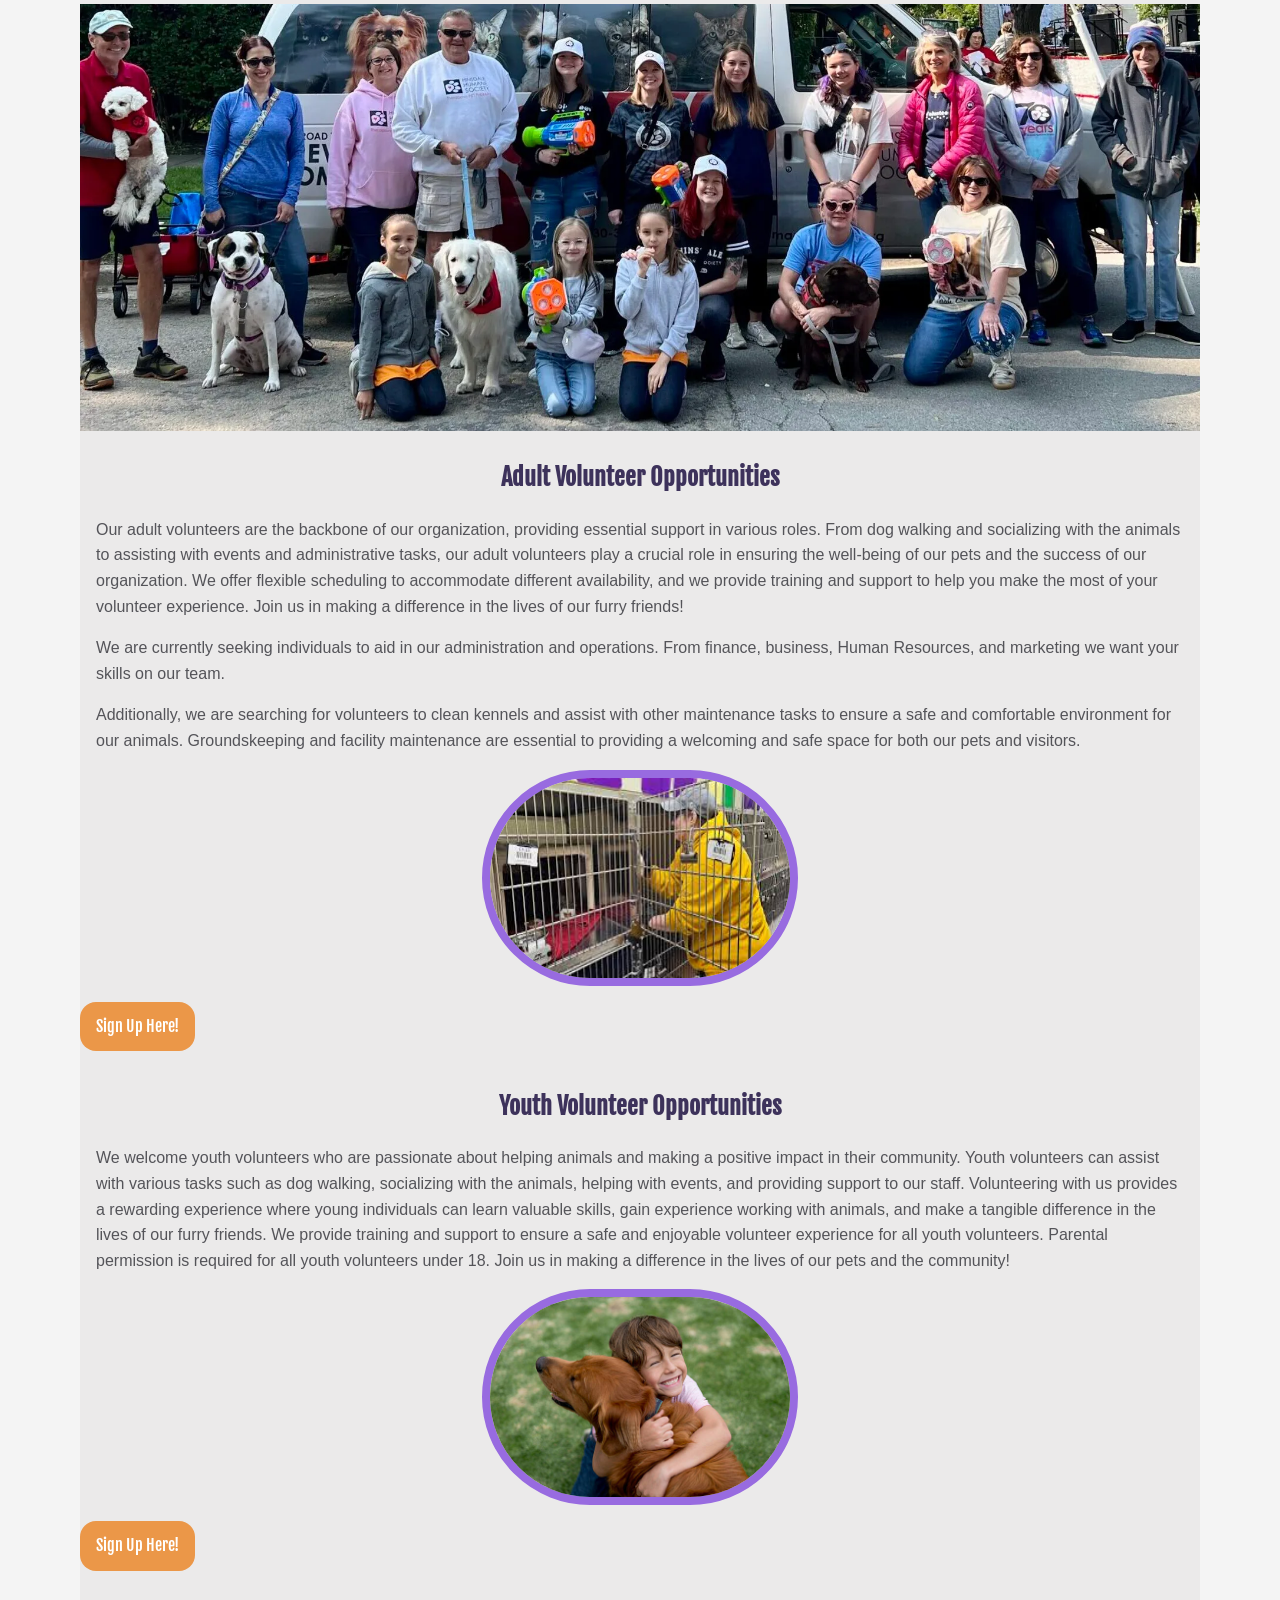
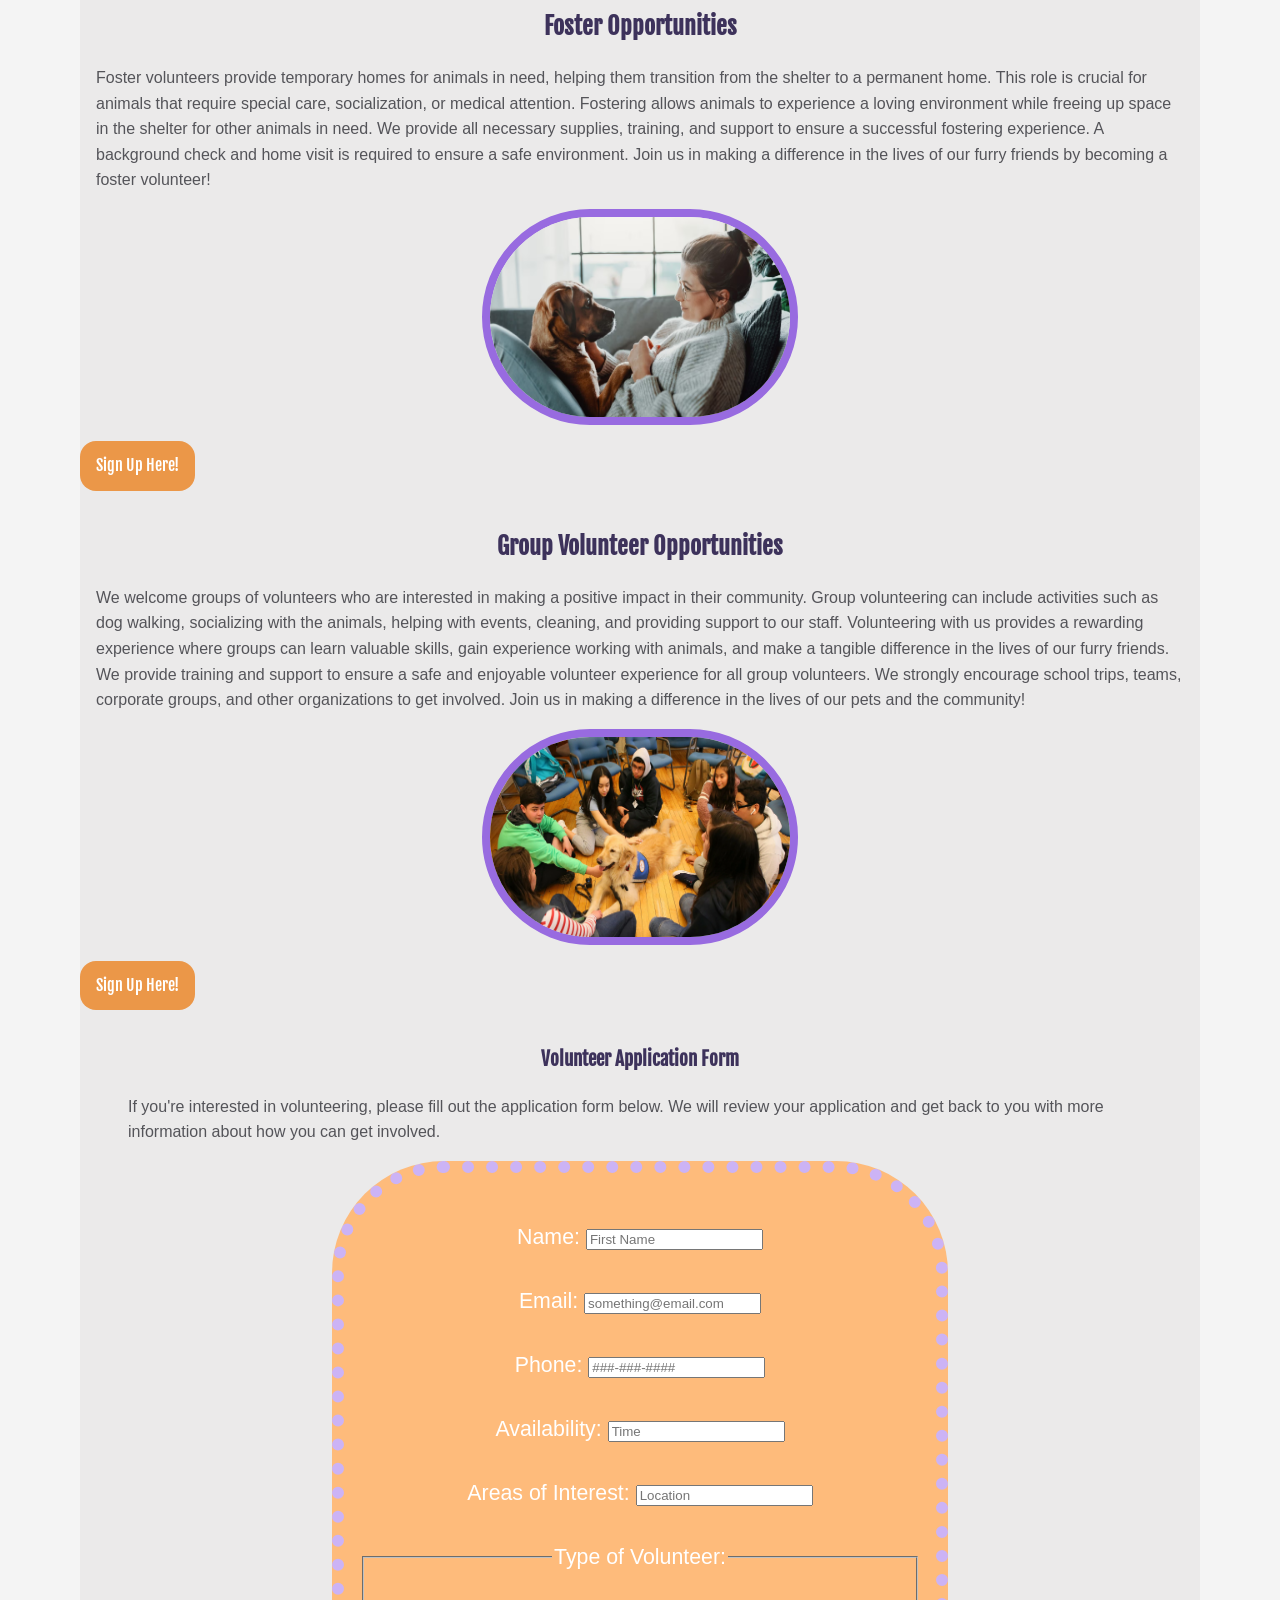
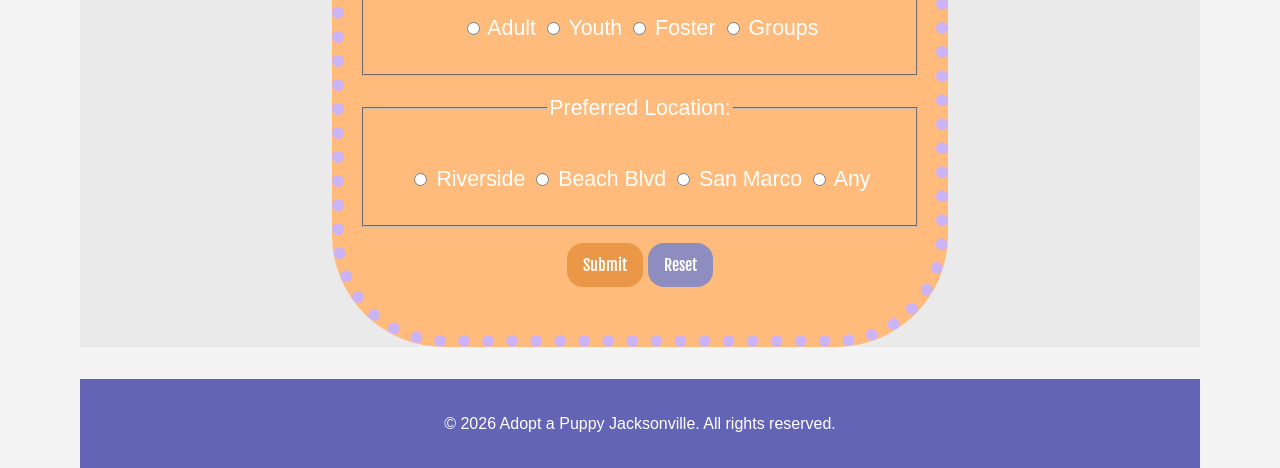
<file: pages/volunteer.html>
<!DOCTYPE html>
<html lang="en">
<head>
    <meta charset="UTF-8">
    <title>Volunteer & Foster</title>
    <link rel="stylesheet" href="../css/volunteer.css">
    <link rel="preconnect" href="https://fonts.googleapis.com">
    <link rel="preconnect" href="https://fonts.gstatic.com" crossorigin>
    <link href="https://fonts.googleapis.com/css2?family=Dancing+Script:wght@400..700&family=Fjalla+One&display=swap" rel="stylesheet">
    <script src="../js/volunteer.js" ></script>
</head>
    <body>
    <header>
        <nav>
            <a href="../index.html"><img id="logo" src="../images/logo1.png" alt="Adopt a Puppy Jax Logo"></a>
            <h1> Adopt a Puppy Jacksonville </h1>
            <ul>
                <li><a class="link"  href="about.html">About</a></li>
                <li><a class="link" href="adopt.html">Adopt</a></li>
                <li><a class="link" href="locations.html">Locations</a></li>
                <li><a class="link" href="volunteer.html">Volunteer</a></li>
                <li><a class="link" href="contact.html">Contact</a></li>
                <li><a class="linkOrange" href="donate.html">Donate Now!</a></li>
            </ul>
            

            
        </nav>
      
    </header>

    <main>
        <h1>Volunteer and Foster with Us</h1>
        <p>Join our team of dedicated volunteers and help make a difference in the lives of our furry friends. Whether you can spare a few hours a week or are looking to foster a pet in need, we welcome your support at all of our locations!</p>
        <img src="../images/volunteers1.jpg"alt = "Volunteers walking dogs"> 
        <h2>Volunteer Opportunities</h2>
        <p>As a volunteer, you can assist with various tasks such as dog walking, socializing with the animals, helping with events, and providing support to our staff. Your time and effort will directly contribute to the well-being of our pets and the success of our organization.</p>
        <section class ="Opportunities">
            <ul>
                <li id = "Adult">Adults</li>
                <li id = "Youth">Youth</li>
                <li id = "Foster">Foster</li>
                <li id = "Groups">Groups</li>
            </ul>

        </section>
        <section>
            <h2>About Volunteering</h2>
            <p>Volunteering with us provides a rewarding experience where you can make a tangible difference in the lives of animals and the community. Our volunteers play a crucial role in supporting our mission and ensuring the well-being of our pets. Our volunteers are provided with training, support, and opportunities to grow their skills while making a positive impact. Additionally, groups volunteering at our shelter will be treated to light refreshments throughout their visit. We encourage everyone to get involved and experience the joy of helping our furry friends.</p>
            <img src ="../images/diversegroupvol.webp" alt="diverse group of volunteers pictured with dogs">
        </section>
        <section class ="adult" id="adultvol">
            <h1>Adult Volunteer Opportunities</h1>
            <p>Our adult volunteers are the backbone of our organization, providing essential support in various roles. From dog walking and socializing with the animals to assisting with events and administrative tasks, our adult volunteers play a crucial role in ensuring the well-being of our pets and the success of our organization. We offer flexible scheduling to accommodate different availability, and we provide training and support to help you make the most of your volunteer experience. Join us in making a difference in the lives of our furry friends!</p>
            <p> We are currently seeking individuals to aid in our administration and operations. From finance, business, Human Resources, and marketing we want your skills on our team.</p>
            <p>Additionally, we are searching for volunteers to clean kennels and assist with other maintenance tasks to ensure a safe and comfortable environment for our animals. Groundskeeping and facility maintenance are essential to providing a welcoming and safe space for both our pets and visitors.</p>
            <img src="../images/adultCleaning.jpg" alt="adult volunteer pictured cleaning kennel">
            <a href="#form" class="signUpButtton">Sign Up Here!</a>
        </section>
        <section class="youth" id="youthvol">
            <h1>Youth Volunteer Opportunities</h1>
            <p>We welcome youth volunteers who are passionate about helping animals and making a positive impact in their community. Youth volunteers can assist with various tasks such as dog walking, socializing with the animals, helping with events, and providing support to our staff. Volunteering with us provides a rewarding experience where young individuals can learn valuable skills, gain experience working with animals, and make a tangible difference in the lives of our furry friends. We provide training and support to ensure a safe and enjoyable volunteer experience for all youth volunteers. Parental permission is required for all youth volunteers under 18. Join us in making a difference in the lives of our pets and the community!</p>
            <img src="../images/childvolunteer.jpg" alt="child volunteer pictured with dog">
            <a href="#form" class="signUpButtton">Sign Up Here!</a>
        </section>

        <section class="foster" id="fostervol">
            <h1>Foster Opportunities</h1>
            <p>Foster volunteers provide temporary homes for animals in need, helping them transition from the shelter to a permanent home. This role is crucial for animals that require special care, socialization, or medical attention. Fostering allows animals to experience a loving environment while freeing up space in the shelter for other animals in need. We provide all necessary supplies, training, and support to ensure a successful fostering experience. A background check and home visit is required to ensure a safe environment. Join us in making a difference in the lives of our furry friends by becoming a foster volunteer!</p>
            <img src = "../images/fosteringDog.avif" alt="foster volunteer pictured with dog in home">
            <a href="#form" class="signUpButtton">Sign Up Here!</a>
        </section>

        <section class="groups" id="groupvol">
            <h1>Group Volunteer Opportunities</h1>
            <p>We welcome groups of volunteers who are interested in making a positive impact in their community. Group volunteering can include activities such as dog walking, socializing with the animals, helping with events, cleaning, and providing support to our staff. Volunteering with us provides a rewarding experience where groups can learn valuable skills, gain experience working with animals, and make a tangible difference in the lives of our furry friends. We provide training and support to ensure a safe and enjoyable volunteer experience for all group volunteers. We strongly encourage school trips, teams, corporate groups, and other organizations to get involved. Join us in making a difference in the lives of our pets and the community!</p>
            <img src="../images/groupWdog.webp" alt="group of school aged volunteers pictured with dogs">
            <a href="#form" class="signUpButtton">Sign Up Here!</a>

        <section id="form">
            <h1>Volunteer Application Form</h1>
            <p>If you're interested in volunteering, please fill out the application form below. We will review your application and get back to you with more information about how you can get involved.</p>
            <form id="volunteerForm" action="https://www.w3schools.com/action_page.php" method="post">
                <label for="name">Name:</label>
                <input type="text" id="name" name="name" placeholder="First Name" required>
                <br>
                <label for="email">Email:</label>
                <input type="email" id="email" name="email" placeholder="something@email.com" required>
                <br>
                <label for="phone">Phone:</label>
                <input type="tel" id="phone" name="phone" placeholder="###-###-####" pattern="[0-9]{3}-[0-9]{3}-[0-9]{4}" required>
                <br>
                <label for="availability">Availability:</label>
                <input type="text" id="availability" name="availability" placeholder="Time" required>
                <br>
                <label for="interests">Areas of Interest:</label>
                <input type="text" id="interests" name="interests" placeholder="Location" required>
                <br>
                <fieldset>
                <legend>Type of Volunteer:</legend>
                <input type="radio" id="adult" name="volunteerType" value="Adult" required>
                <label for="adult">Adult</label>
                <input type="radio" id="youth" name="volunteerType" value="Youth" required>
                <label for="youth">Youth</label>
                <input type="radio" id="foster" name="volunteerType" value="Foster" required>
                <label for="foster">Foster</label>  
                <input type="radio" id="groups" name="volunteerType" value="Groups" required>
                <label for="groups">Groups</label>
                </fieldset>
                
                <fieldset>
                <legend>Preferred Location:</legend>
                <input type ="radio" id="riverside" name="location" value="Riverside" required>
                <label for="riverside">Riverside</label>
                <input type="radio" id="beachblvd" name="location" value="Beach Blvd" required>
                <label for="beachblvd">Beach Blvd</label>
                <input type="radio" id="sanmarco" name="location" value="San Marco" required>
                <label for="sanmarco">San Marco</label>
                <input type="radio" id="any" name="location" value="Any" required>
                <label for="any">Any</label>
            </fieldset>
                
                <input type="submit" value="Submit"> <input type="reset" value="Reset">
            </form>
        </section>
    </main>

    <footer>
        <p>&copy; 2026 Adopt a Puppy Jacksonville. All rights reserved.</p>
    </footer>

</body>
</html>
</file>
<file: css/styleContact.css>
.fjalla-one-regular {
    font-family: "Fjalla One", sans-serif;
    font-weight: 400;
    font-style: normal;
}
.dancing-script {
    font-family: "Dancing Script", cursive;
    font-optical-sizing: auto;
    font-weight: 700;
    font-style: normal;
}
body {
    font-family: 'Arial', sans-serif;
    line-height: 1.6;
    color: #333;
    background-color: #f4f4f4;
    margin:0 5rem;
}
main{
    width:100%;
    margin: 0 auto;
    background-color: #ebeaea;
}
header{
    width: 100%;
    margin:0 auto;
    display:inline-block;  
}
nav {
    font-family:"fjalla One";
    text-decoration: none;
    background-color: rgb(100, 100, 182);
    width:100%;
    display: flex;
    justify-content: space-between;
    align-items: center;
}
nav h1{
    color:white;
    font-size:24pt;
}
ul{
    width:100vw;
    margin:0 auto;
}
li{
    display:inline-block;
    vertical-align: center;
    margin:1rem;
}

.link {
    padding: .75rem;
    text-decoration: none;
    background-color: rgb(141, 141, 192);
    border: 2px rgb(103, 103, 143);
    border-radius: 1rem;
    color: white;
    letter-spacing: .3px;
}
.linkOrange {
    background-color: rgb(235, 151, 72);
    border: 2px rgb(226, 110, 64);
    border-radius: 1rem;
    text-decoration: none;
    padding: .75rem;
    color: white
}
.link:hover {
    background-color: rgb(162, 162, 189);
    border: 2px rgb(103, 103, 143);
    border-radius: 1rem;
    color: white;
}
footer{
    margin-top:2rem;
    padding:1rem;
    text-align: center;
    background-color: rgb(100, 100, 182);
}
footer>p {
    color: white;
    font-family: sans-serif;
}
#logo{
    margin: .75rem;
    padding-left: 2rem;
    display:inline-block;
    height:80px;
    width:140px;
}
h1 {
    color:rgb(61, 50, 91);
    font-family:"Fjalla One";
    text-align: center;
}
h2 {
    font-family:"Fjalla One";
    text-align: center;
    color:rgb(247, 147, 54);
}
h3 {
    font-family:"Fjalla One";
    text-align: center;
    text-decoration: underline;
    font-size: 20px;
}
p {
    font-family:"Fjalla One";
    color:rgb(84, 84, 89);
}
.cover{
    background-image:url("../images/contactCover.jpg");
    background-size: cover;
    background-repeat: no-repeat;
    padding: 3rem 0;
}
#statement
{
    display:inline-block;
    text-align: left;
    font-family: "Dancing Script", cursive;
    color:rgb(255, 255, 255);
    font-size: 24pt;
    margin-top:5rem;
    text-shadow:2px 2px 2px rgb(11, 10, 10);
    background-color:rgba(41, 52, 53, 0.663) ;
    padding:.5rem;
    border-radius: 1rem;
}
form {
    text-align: center;
}
#introPara {
    text-align: center;
    font-size: 1.25rem;
}
#simpleBox {
    border-top: 1px solid black;
    margin: 20px 200px;
    padding: 20px;
}
#formSection {
    border: 2px solid darkslateblue;
    margin: 0px 1rem;
    background-color: lightsteelblue;
}
.formHeader {
    color: black;
    text-decoration: underline;
    font-size: 1.5rem;
    margin: 20px 0px;
}
legend {
    text-decoration: underline;
    font-size: 1.2rem;
    margin: 0; 
}
</file>
<file: css/donate.css>
.fjalla-one-regular {
  font-family: "Fjalla One", sans-serif;
  font-weight: 400;
  font-style: normal;
}
.dancing-script {
  font-family: "Dancing Script", cursive;
  font-optical-sizing: auto;
  font-weight: 700;
  font-style: normal;
}


body {
    font-family: 'Arial', sans-serif;
    line-height: 1.6;
    color: #333;
    background-color: #f4f4f4;
    margin:0 5rem;
}
main{
    width:100%;
    margin: 0 auto;
    background-color: #ebeaea;

}
header{
    width: 100%;
    margin:0 auto;
    display:inline-block;
    
}

nav {
    font-family:"fjalla One";
    text-decoration: none;
    background-color: rgb(100, 100, 182);
    width:100%;
    display: flex;
    justify-content: space-between;
    align-items: center;
    /*Need to write report on use of flex.*/
   
}
nav h1{
    color:white;
    font-size:24pt;

}
nav ul{
    width:100vw;
    margin:0 auto;
    
}
nav li{
    display:inline-block;
    vertical-align: center;
    margin:1rem;

}

nav .linkOrange{
    background-color:rgb(235, 151, 72);
    border-radius:1rem;
    text-decoration: none;
    padding:.75rem;
    color:white
}

.link{
    padding:.75rem;
    text-decoration: none;
    background-color:rgb(141, 141, 192);
    border-radius:1rem;
    color:white;
    letter-spacing: .3px;
    
}
.link:hover {
    background-color:rgb(162, 162, 189);
    border-radius:1rem;
    color:white;
}

footer{
    margin-top:2rem;
    padding:1rem;
    text-align: center;
    background-color: rgb(100, 100, 182);
    color:white;
}
table {
    width: 100%;
   vertical-align: center;
    border-collapse: collapse;
    margin: 1rem 0;
    
}
.donateButton{
    display:block;
    width:fit-content;
    margin:1rem auto;
    background-color:rgb(235, 151, 72);
    border-radius:1rem;
    text-decoration: none;
    padding:.75rem 1rem;
    color:white;
    border:none;
    font-family:"Fjalla One";
    font-size:12pt;
    text-align:center;}

    #headerimage{
    width:40%;
    height: auto;
    display: block;
    margin: 1rem auto;
    
    }

.donationImage{
    width:30%;
    height: auto;
    margin: 1rem auto;
    display: block;
}
th{
    background-color:rgb(54, 54, 196);
    color:white;
    padding:0.5rem;
}
td:nth-child(odd) {
    background-color: #DAB1DA;
     border: 2px solid purple;
}
td:nth-child(even) {
    background-color:rgba(235, 151, 72, 0.278);
  border: 2px solid orange;
}
.orange{
 background-color:rgba(235, 151, 72, 0.278);
  border: 2px solid orange;
}
.purple{
    background-color: #DAB1DA;
     border: 2px solid purple;
}
td{
    border: 1px solid #ddd;
    padding: 0.5rem;
    text-align: center;
}
#ownerInfo{
   
    display: inline-block;
}

#logo{
    margin: .75rem;
    padding-left: 2rem;
    display:inline-block;
    height:80px;
    width:140px;
}
#fiveDollars, #fiftyDollars, form{
    background-color:rgba(235, 151, 72, 0.278);
  border: 2px solid orange;
  margin: 30px;
  text-align: center;
}
#fifteenDollars, #donationList{
    background-color: #DAB1DA;
     border: 2px solid purple;
     margin: 30px;
     text-align: center;
}
h1, h2{
    text-align: center;
    font-family: "Fjalla One", sans-serif;

}
p{
    text-align: center;
}
img{
width: 100px;
height: 100px;

}
#donorList li{
    list-style-type: none;
    text-align: center;
    
}
</file>
<file: css/styleFAQ.css>
.fjalla-one-regular {
  font-family: "Fjalla One", sans-serif;
  font-weight: 400;
  font-style: normal;
  font-size: 30pt;
}



.dancing-script {
  font-family: "Dancing Script", cursive;
  font-optical-sizing: auto;
  font-weight: 700;
  font-style: normal;
}


body {
    font-family: 'Arial', sans-serif;
    line-height: 1.6;
    color: #333;
    background-color: hsl(0, 0%, 100%);
    margin:0 5rem;
}
main{
    width:100%;
    margin: 0 auto;
    background-color: #ffffff;

}
header{
    width: 100%;
    margin:0 auto;
    display:inline-block;
    
}

nav {
    font-family:"fjalla One";
    text-decoration: none;
    background-color: rgb(100, 100, 182);
    width:100%;
    display: flex;
    justify-content: space-between;
    align-items: center;
    /*Need to write report on use of flex.*/
   
}
nav h1{
    color:white;
    font-size:24pt;
}
ul{
    width:100vw;
    margin:0 auto;
    
}
nav ul li{
    display:inline-block;
    vertical-align: center;
    margin:1rem;
}

nav .linkOrange{
    background-color:rgb(235, 151, 72);
    border: 2px rgb(226, 110, 64);
    border-radius:1rem;
    text-decoration: none;
    padding:.75rem;
    color:white
}
h2 {
    background-color: white;
    vertical-align: middle;
}
h2 img {
    width: 160px;
    height: 160px;
    vertical-align: middle;
    margin-right: 10px;
}

.link {
    padding: .75rem;
    text-decoration: none;
    background-color: rgb(141, 141, 192);
    border: 2px rgb(103, 103, 143);
    border-radius: 1rem;
    color: white;
    letter-spacing: .3px;
}

    .link:hover {
        background-color: rgb(162, 162, 189);
        border: 2px rgb(103, 103, 143);
        border-radius: 1rem;
        color: white;
    }
h2 {
    text-align: center;
    font-family: "Fjalla One", sans-serif;
}
details {
    background-color: rgb(207, 207, 236);
    margin: 10px 5px;
    padding: 20px;
    border: 2px solid rgb(207, 207, 236);
    border-radius: 5px;
}
summary {
    font-weight: bold;
    cursor: pointer;
}
details img{
width: 100px;
height: 100px;
}
footer{
    margin-top:2rem;
    padding:1rem;
    text-align: center;
    background-color: rgb(100, 100, 182);
    color:white;
}

a {
    color: rgb(100, 100, 182)

}
a:hover {
     color: rgb(162, 162, 189);
 }

#logo{
    margin: .75rem;
    padding-left: 2rem;
    display:inline-block;
    height:80px;
    width:140px;
}
</file>
<file: css/merch.css>
.fjalla-one-regular {
  font-family: "Fjalla One", sans-serif;
  font-weight: 400;
  font-style: normal;
}



.dancing-script {
  font-family: "Dancing Script", cursive;
  font-optical-sizing: auto;
  font-weight: 700;
  font-style: normal;
}


body {
    font-family: 'Arial', sans-serif;
    line-height: 1.6;
    color: #333;
    background-color: #f4f4f4;
    margin:0 5rem;
    padding:1rem;
}
main{
    width:100%;
    margin: 0 auto;
    background-color: #ebeaea;

}
header{
    width: 100%;
    margin:0 auto;
    display:inline-block;
    
}

nav {
    font-family:"fjalla One";
    text-decoration: none;
    background-color: rgb(100, 100, 182);
    width:100%;
    display: flex;
    justify-content: space-between;
    align-items: center;
    /*Need to write report on use of flex.*/
   
}
nav h1{
    color:white;
    font-size:24pt;

}
nav ul{
    width:100vw;
    margin:0 auto;
    
}
nav li{
    display:inline-block;
    vertical-align: center;
    margin:1rem;

}

nav .linkOrange{
    background-color:rgb(235, 151, 72);
    border-radius:1rem;
    text-decoration: none;
    padding:.75rem;
    color:white
}

.link{
    padding:.75rem;
    text-decoration: none;
    background-color:rgb(141, 141, 192);
    border-radius:1rem;
    color:white;
    letter-spacing: .3px;
    
}
.link:hover {
    background-color:rgb(162, 162, 189);
    border-radius:1rem;
    color:white;
}

footer{
    margin-top:2rem;
    padding:1rem;
    text-align: center;
    background-color: rgb(100, 100, 182);
    color:white;
}

 
#logo{
    margin: .75rem;
    padding-left: 2rem;
    display:inline-block;
    height:80px;
    width:140px;
}

h2{
    text-align: center;
    font-family: "Fjalla One", sans-serif;

}
img{
    width: 200px;
    height: 200px;
}

.productName{
    font-family: "Fjalla One", sans-serif;
    font-size: 14pt;
}
#headerimage{
    width: 100%;
    height: 500px;
    vertical-align: center;
}
p{
    text-align: center;
}
table{
    width:100%;
    margin: 2rem 0;
}
th{
    border: 2px solid rgb(255, 255, 255);
    font-family: "Fjalla One", sans-serif;
    font-size: 16pt;
    background-color: rgb(55, 55, 199);
    color: white;
}
td{
    border: 2px solid rgb(235, 151, 72);
    font-family: "Fjalla One", sans-serif;
    font-size: 14pt;
}
td:nth-child(odd){
    text-align: center;
    background-color: rgb(162, 162, 189);
    width:20%;
    height: 150px;
}
td:nth-child(even){
    text-align: center;
    background-color: rgb(235, 151, 72);
    width:20%;
    height: 150px;
}
.totals td{
    
    text-align: right;
    height: 40px;
}
button{
    border-radius:1rem;
    margin:2rem;
    border: 2px rgb(103, 103, 143);
    color:white;
    padding:1rem;
    font-family:"fjalla One";
    font-size: 24pt;
    background-color: rgb(103, 103, 143);
}
</file>
<file: css/styleNewsEvents.css>
.fjalla-one-regular {
    font-family: "Fjalla One", sans-serif;
    font-weight: 400;
    font-style: normal;
}
.dancing-script {
    font-family: "Dancing Script", cursive;
    font-optical-sizing: auto;
    font-weight: 700;
    font-style: normal;
}
body {
    font-family: 'Arial', sans-serif;
    line-height: 1.6;
    color: #333;
    background-color: #f4f4f4;
    margin:0 5rem;
}
main{
    width:100%;
    margin: 0 auto;
    background-color: #ebeaea;
}
header{
    width: 100%;
    margin:0 auto;
    display:inline-block;  
}
nav {
    font-family:"fjalla One";
    text-decoration: none;
    background-color: rgb(100, 100, 182);
    width:100%;
    display: flex;
    justify-content: space-between;
    align-items: center;
}
nav h1{
    color:white;
    font-size:24pt;
}
ul{
    width:100vw;
    margin:0 auto;
}
li{
    display:inline-block;
    vertical-align: center;
    margin:1rem;
}

.link {
    padding: .75rem;
    text-decoration: none;
    background-color: rgb(141, 141, 192);
    border: 2px rgb(103, 103, 143);
    border-radius: 1rem;
    color: white;
    letter-spacing: .3px;
}
.linkOrange {
    background-color: rgb(235, 151, 72);
    border: 2px rgb(226, 110, 64);
    border-radius: 1rem;
    text-decoration: none;
    padding: .75rem;
    color: white
}
.link:hover {
    background-color: rgb(162, 162, 189);
    border: 2px rgb(103, 103, 143);
    border-radius: 1rem;
    color: white;
}
footer{
    margin-top:2rem;
    padding:1rem;
    text-align: center;
    background-color: rgb(100, 100, 182);
}
footer>p {
    color: white;
    font-family: sans-serif;
}
#logo{
    margin: .75rem;
    padding-left: 2rem;
    display:inline-block;
    height:80px;
    width:140px;
}
h1 {
    color:rgb(61, 50, 91);
    font-family:"Fjalla One";
    text-align: center;
}
h2 {
    font-family:"Fjalla One";
    text-align: center;
    color:rgb(247, 147, 54);
}
h3 {
    font-family:"Fjalla One";
    text-align: center;
    text-decoration: underline;
    font-size: 20px;
}
p {
    font-family:"Fjalla One";
    color:rgb(84, 84, 89);
}
#introPara {
    text-align: center;
    font-size: 1.25rem;
    margin: 0px 2rem;
}
#eventPhotoArea {
    display: block;
    position: relative;
    justify-content: center;
    align-items: center;
    text-align: center;
}
#eventPhotoArea img {
    width: 100%;
    height: 80%;
    margin: 0 auto;
    max-height: 600px;
    max-width: 500px;
    border-radius: 2rem;
}
#eventPhotoArea figcaption {
    position: absolute;
    width: 100%;
    margin: 0 auto;
    bottom: 0px;
    left: 0px;
    font-family: "Fjalla One";
    color: rgb(107, 0, 150);
    background-color: #DBEDFF;;
    font-size: 150%;
    font-weight: bold;
    opacity: 0;
    padding: 2px 2px 2px 2px;
    text-align: center;
    border-radius: 1rem;
}
.eventGallery {
    display: flex;
    justify-content: center;
    align-items: center;
    gap: 1.5rem;
    margin: 2rem;
    background-color: #DBEDFF;
    border: darkblue 2px solid;
}
#eventTitle {
    text-align: center;
    font-size: 1.3rem;
    font-family: "Fjalla One";
    color:#602AB9;
}
#eventDescription {
    text-align: center;
}
.eventButtonL {
    background-color:rgb(141, 141, 192);
    border-radius:1rem;
    color:white;
    padding: 1rem;
    font-weight: bold;
    margin: 0px 0px 0px 5rem;
}
.eventButtonR {
    background-color:rgb(141, 141, 192);
    border-radius:1rem;
    color:white;
    padding: 1rem;
    font-weight: bold;
    margin: 0px 5rem 0px 0px;
}
.eventButton:hover {
    background-color:rgb(219, 165, 129);
}
.newsArea {
    border: 2px solid orange;
    background-color: #FFDBBB;
    padding-bottom: 16px;
    margin: 2rem;
}
.purpleText {
    color: #602AB9
}
.newsArticle {
    border: 2px solid purple;
    margin: 0px 100px 20px 100px;
    text-align: center;
    background-color: #DAB1DA;
}
.newsArticle>p {
    margin: 0px 2rem;
    font-style: italic;
    font-size: .9rem;
}
</file>
<file: css/styleRehome.css>
.fjalla-one-regular {
  font-family: "Fjalla One", sans-serif;
  font-weight: 400;
  font-style: normal;
}



.dancing-script {
  font-family: "Dancing Script", cursive;
  font-optical-sizing: auto;
  font-weight: 700;
  font-style: normal;
}


body {
    font-family: 'Arial', sans-serif;
    line-height: 1.6;
    color: #333;
    background-color: #f4f4f4;
    margin:0 5rem;
}
main{
    width:100%;
    margin: 0 auto;
    background-color: #ebeaea;

}
header{
    width: 100%;
    margin:0 auto;
    display:inline-block;
    
}

nav {
    font-family:"fjalla One";
    text-decoration: none;
    background-color: rgb(100, 100, 182);
    width:100%;
    display: flex;
    justify-content: space-between;
    align-items: center;
    /*Need to write report on use of flex.*/
   
}
nav h1{
    color:white;
    font-size:24pt;

}
nav ul{
    width:100vw;
    margin:0 auto;
    
}
nav li{
    display:inline-block;
    vertical-align: center;
    margin:1rem;

}

nav .linkOrange{
    background-color:rgb(235, 151, 72);
    border-radius:1rem;
    text-decoration: none;
    padding:.75rem;
    color:white
}

.link{
    padding:.75rem;
    text-decoration: none;
    background-color:rgb(141, 141, 192);
    border-radius:1rem;
    color:white;
    letter-spacing: .3px;
    
}
.link:hover {
    background-color:rgb(162, 162, 189);
    border-radius:1rem;
    color:white;
}
.cover{
    background-image:url("../images/animalShelterCover1.jpeg ");
    background-size: cover;
    background-repeat: no-repeat;
    padding:3rem 0;
} 
footer{
    margin-top:2rem;
    padding:1rem;
    text-align: center;
    background-color: rgb(100, 100, 182);
    color:white;
}
table {
    width: 100%;
   vertical-align: center;
    border-collapse: collapse;
    margin: 1rem 0;
    
}
.orange{
 background-color:rgba(235, 151, 72, 0.278);
  border: 2px solid orange;
}
.purple{
    background-color: #DAB1DA;
     border: 2px solid purple;
}
td{
    border: 1px solid #ddd;
    padding: 0.5rem;
    text-align: center;
}
#ownerInfo{
   
    display: inline-block;
}

#logo{
    margin: .75rem;
    padding-left: 2rem;
    display:inline-block;
    height:80px;
    width:140px;
}


#headerimage{
    width:100%;
    height:500px;
    object-fit: cover;
    margin-top:1rem;
}
h1, h2{
    text-align: center;
    font-family: "Fjalla One", sans-serif;

}
p{
    text-align: center;
}
img{
width: 100px;
height: 100px;

}
button{
    color:white;
    padding:1rem;
    border: 2px rgb(103, 103, 143);
    font-family:"fjalla One";
    background-color: rgb(103, 103, 143);
    border-radius:1rem;
    margin:2rem;
}
#dogInfo{
    width: 50%;
}
label, legend{
    font-weight: bold;
    font-family: "Fjalla One", sans-serif;
}
.reduced{
    font-weight: normal;
}
</file>
<file: css/volunteer.css>
.fjalla-one-regular {
  font-family: "Fjalla One", sans-serif;
  font-weight: 400;
  font-style: normal;
}



.dancing-script {
  font-family: "Dancing Script", cursive;
  font-optical-sizing: auto;
  font-weight: 700;
  font-style: normal;
}


body {
    font-family: 'Arial', sans-serif;
    line-height: 1.6;
    color: #333;
    background-color: #f4f4f4;
    margin:0 5rem;
    min-width:500px
}
main{
    width:100%;
    margin: 0 auto;
    background-color: #ebeaea;
    height:100%;
}
header{
    width: 100%;
    margin:0 auto;
    display:inline-block;
    
}

nav {
    font-family:"fjalla One";
    text-decoration: none;
    background-color: rgb(100, 100, 182);
    width:100%;
    display: flex;
    justify-content: space-between;
    align-items: center;
    /*Need to write report on use of flex.*/
   
}
nav h1{
    color:white;
    font-size:24pt;
}
nav ul{
    width:100vw;
    margin:0 auto;
    
}
nav li{
    display:inline-block;
    vertical-align: center;
    margin:1rem;
}

nav .linkOrange{
    background-color:rgb(235, 151, 72);
    border-radius:1rem;
    text-decoration: none;
    padding:.75rem;
    color:white;
}

.link{
    padding:.75rem;
    margin:.25rem;
    text-decoration: none;
    background-color:rgb(141, 141, 192);
    border-radius:.75rem;
    color:white;
    
}
.link:hover {
    background-color:rgb(162, 162, 189);
    border-radius:1rem;
    color:white;

}

footer{
    margin-top:2rem;
    padding:1rem;
    text-align: center;
    background-color: rgb(100, 100, 182);
    color:white;
}
footer p{
    color:white;
}
 
#logo{
    margin: .75rem;
    padding-left: 2rem;
    display:inline-block;
    height:80px;
    width:140px;
}

h1{
    color:rgb(61, 50, 91);
    font-family:"Fjalla One";
    text-align: center;
}
 h2, h3{
    color:rgb(247, 147, 54);
    font-family:"Fjalla One";
    text-align: center;
}

p{
    color:rgb(84, 84, 89);
    margin:1rem;
}
img{
    width:100%;
    height:100%;
    max-height:500px;
}
.Opportunities ul{
    list-style-type: none;
    padding: 1rem;
    text-align:center;
}
.Opportunities li{
    display:inline-block;
    box-sizing:border-box;
    margin:0.5rem;
    padding:6rem 1rem 1rem 1rem;
    width:300px;
    height:250px;
    vertical-align:top;
    text-align:center;
    font-family: "Fjalla One";
    font-size:24pt;
    color:rgb(255, 255, 255);
}
#Adult{
    background-image:url("../images/dayVol.jpg");
   
}
#Youth{
    background-image:url("../images/kidVol.png");
   
}
#Foster{
    background-image:url("../images/fosterVol.jpg");
   
}
#Groups{
    background-image: url("../images/groupVol.png");
}
#Adult, #Youth, #Foster, #Groups{
    background-size: cover;
    background-position: center;
    height:250px;
    width:300px;
    background-repeat: no-repeat;
    overflow: hidden; 
}

.signUpButtton {
    display: inline-block;
    width: auto;
    margin:1rem auto;
    background-color:rgb(235, 151, 72);
    border-radius:1rem;
    text-decoration: none;
    padding:.75rem 1rem;
    color:white;
    border:none;
    font-family:"Fjalla One";
    font-size:12pt;
    text-align:center;
}
.signUpButtton:hover {
    background-color:rgb(128, 7, 250);
    border-radius:1rem;
    color:white;
}

.adult img, .youth img, .foster img, .groups img{
    height:200px;
    width: 300px;
    margin:0 auto;
    display:block;
    border-radius:15rem;
    border: 8px solid rgb(152, 107, 224);

}

#form p{
    padding:0 2rem;
}
#volunteerForm{
    display:block;
    width:50%;
    margin:0 auto;
    background-color:rgb(254, 187, 123);
    padding:2rem 1rem;
    color:white;
    text-align: center;
    border-radius:7rem;
    font-size: 16pt;
    line-height: 4rem;
    border: 12px dotted rgb(204, 179, 245);
}
input[type="submit"]{
    display:inline-block;
    margin:1rem auto;
    background-color:rgb(235, 151, 72);
    border-radius:1rem;
    text-decoration: none;
    padding:.75rem 1rem;
    color:white;
    border:none;
    font-family:"Fjalla One";
    font-size:12pt;
    text-align:center;
}
input[type="submit"]:hover{
    background-color:rgb(250, 125, 7);
    border-radius:1rem;
    color:white;
}

input[type="reset"]{
    display:inline-block;
    margin:1rem auto;
    background-color:rgb(141, 141, 192);
    border-radius:1rem;
    text-decoration: none;
    padding:.75rem 1rem;
    color:white;
    border:none;
    font-family:"Fjalla One";
    font-size:12pt;
    text-align:center;
}
input[type="reset"]:hover{
    background-color:rgb(109, 109, 209);
    border-radius:1rem;
    color:white;
}
</file>
